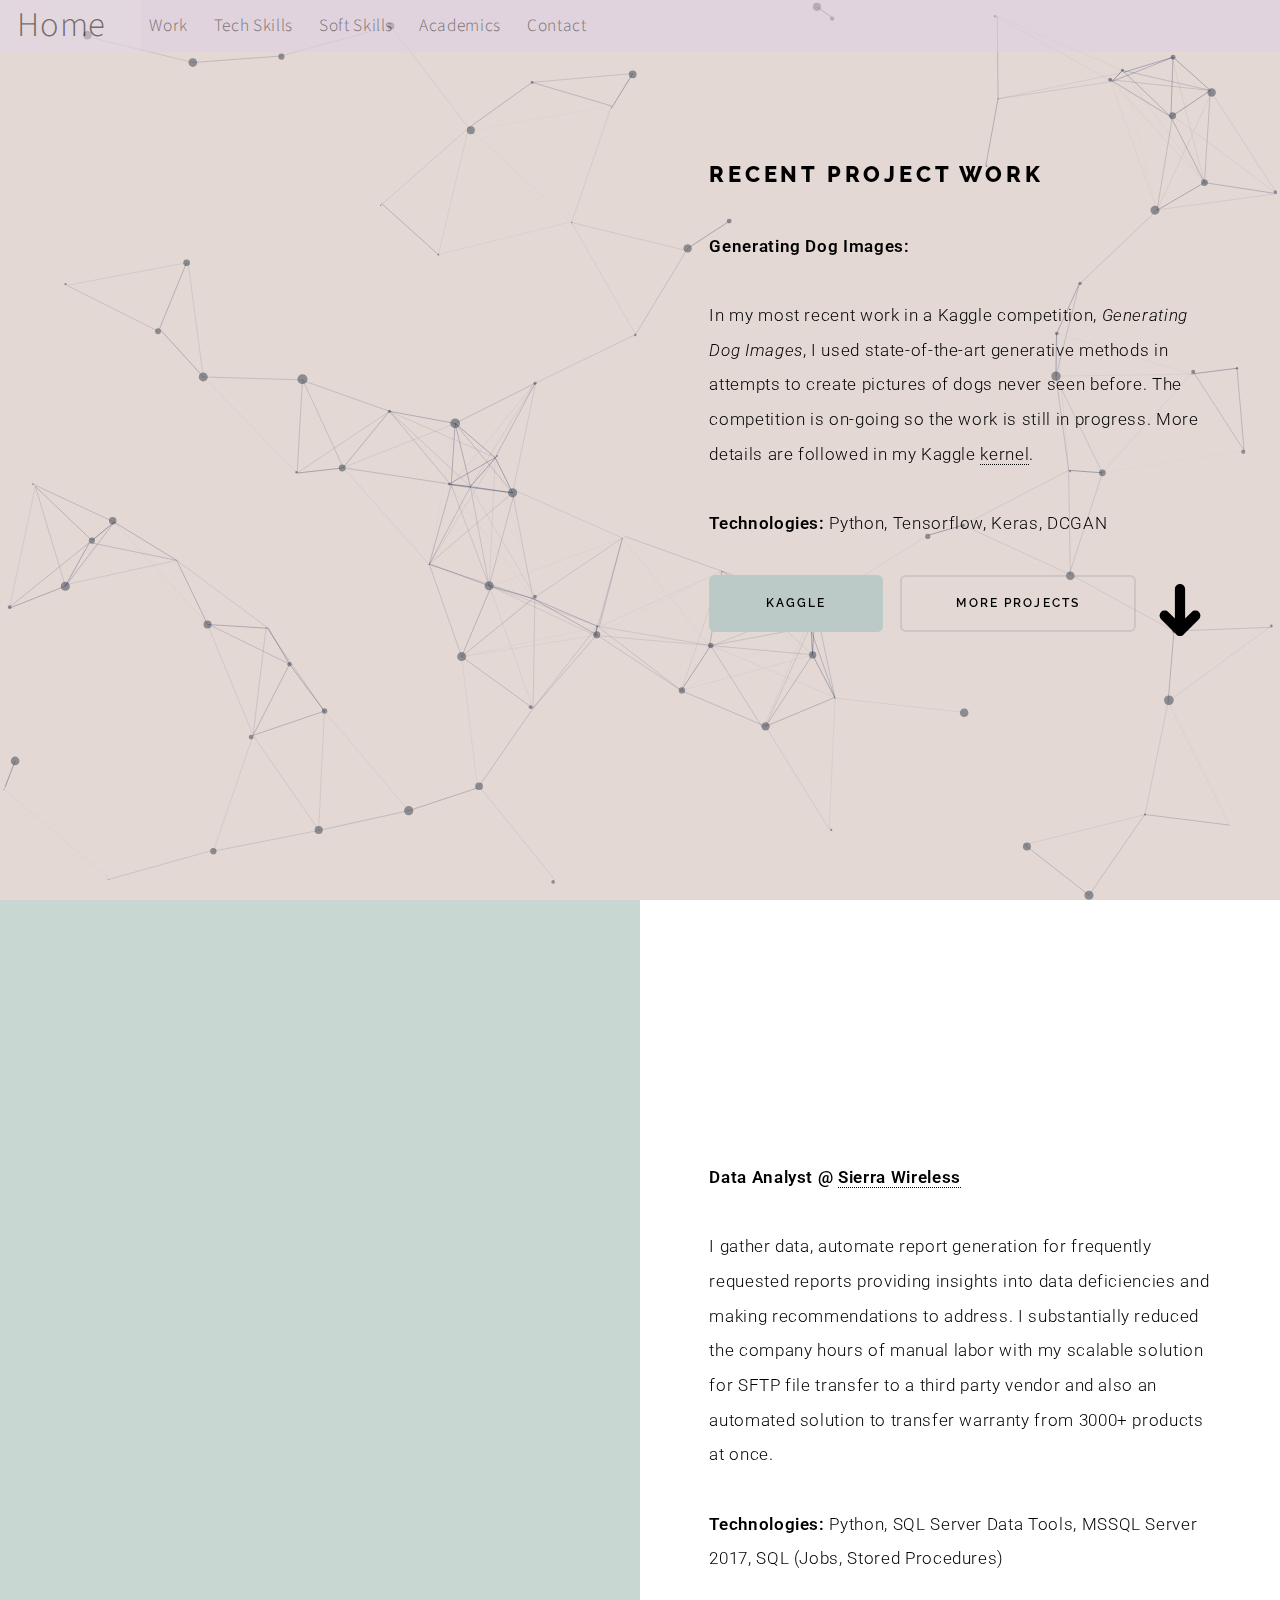
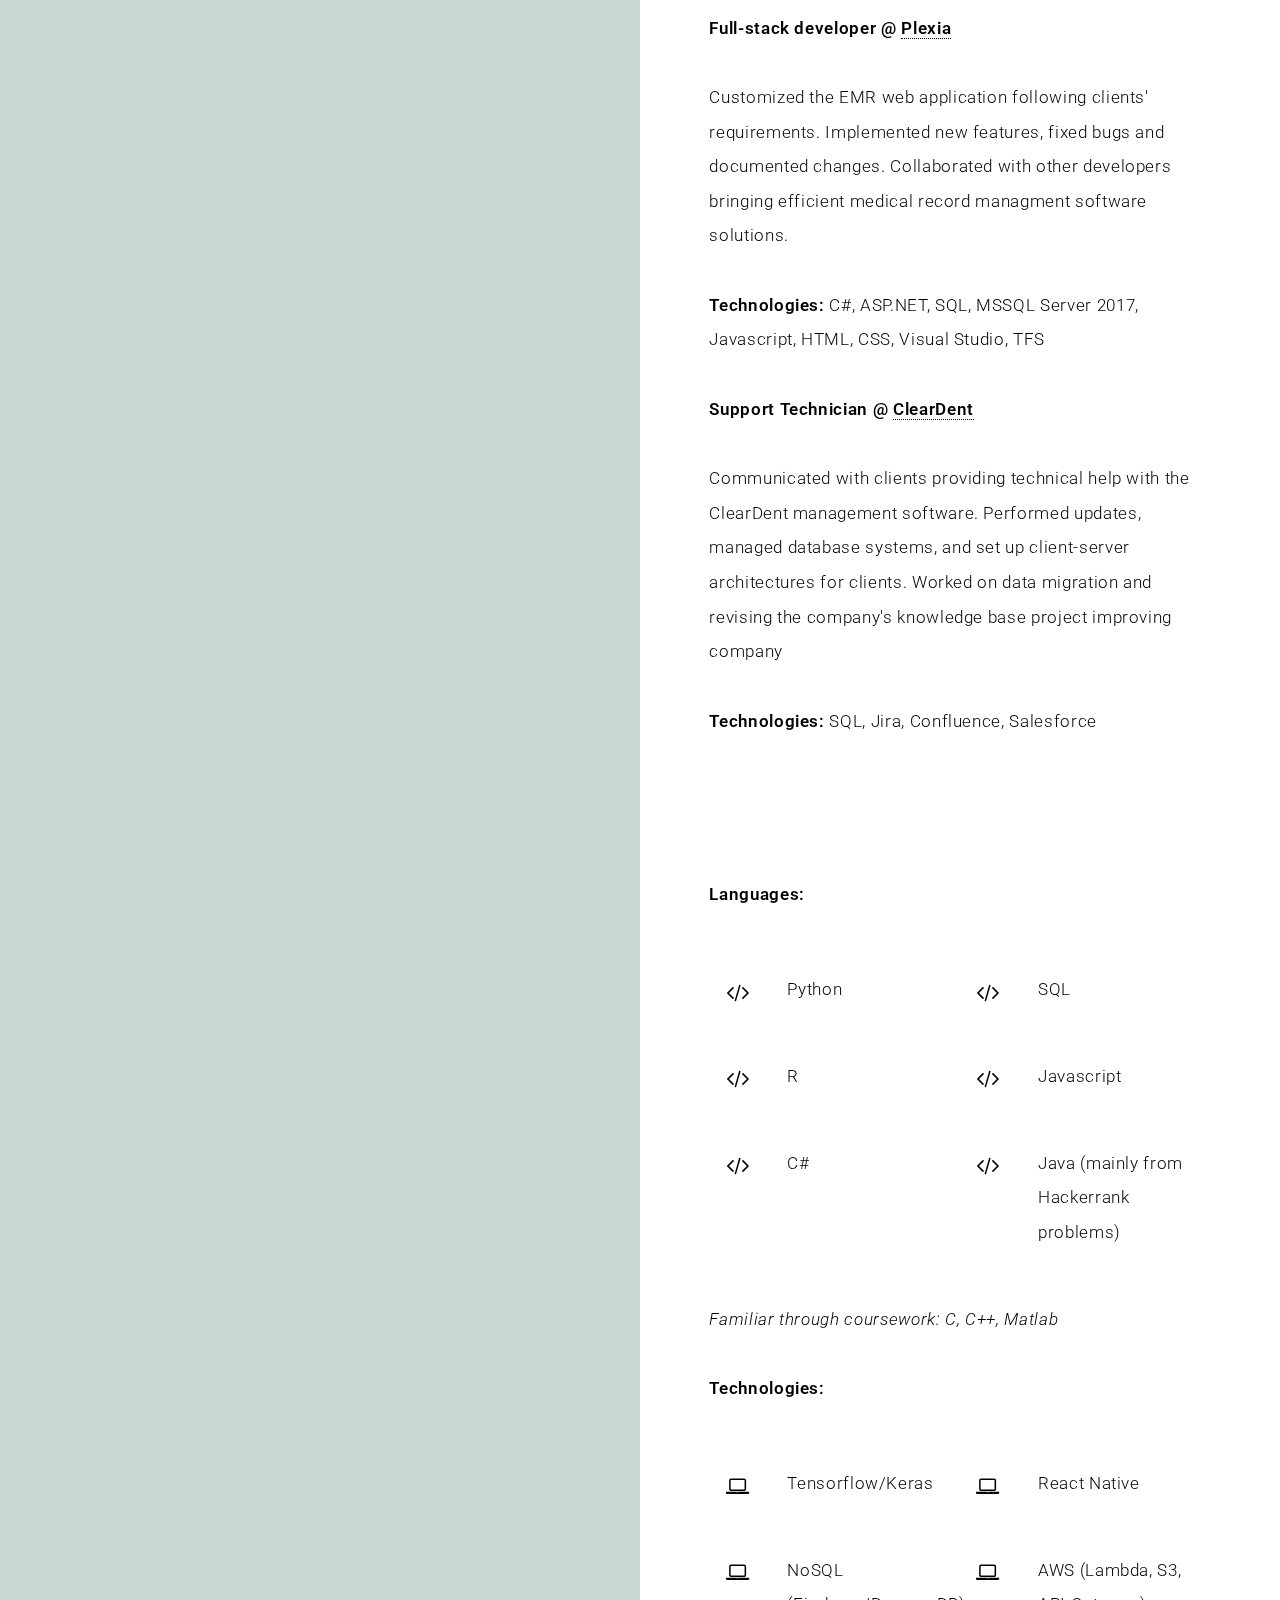
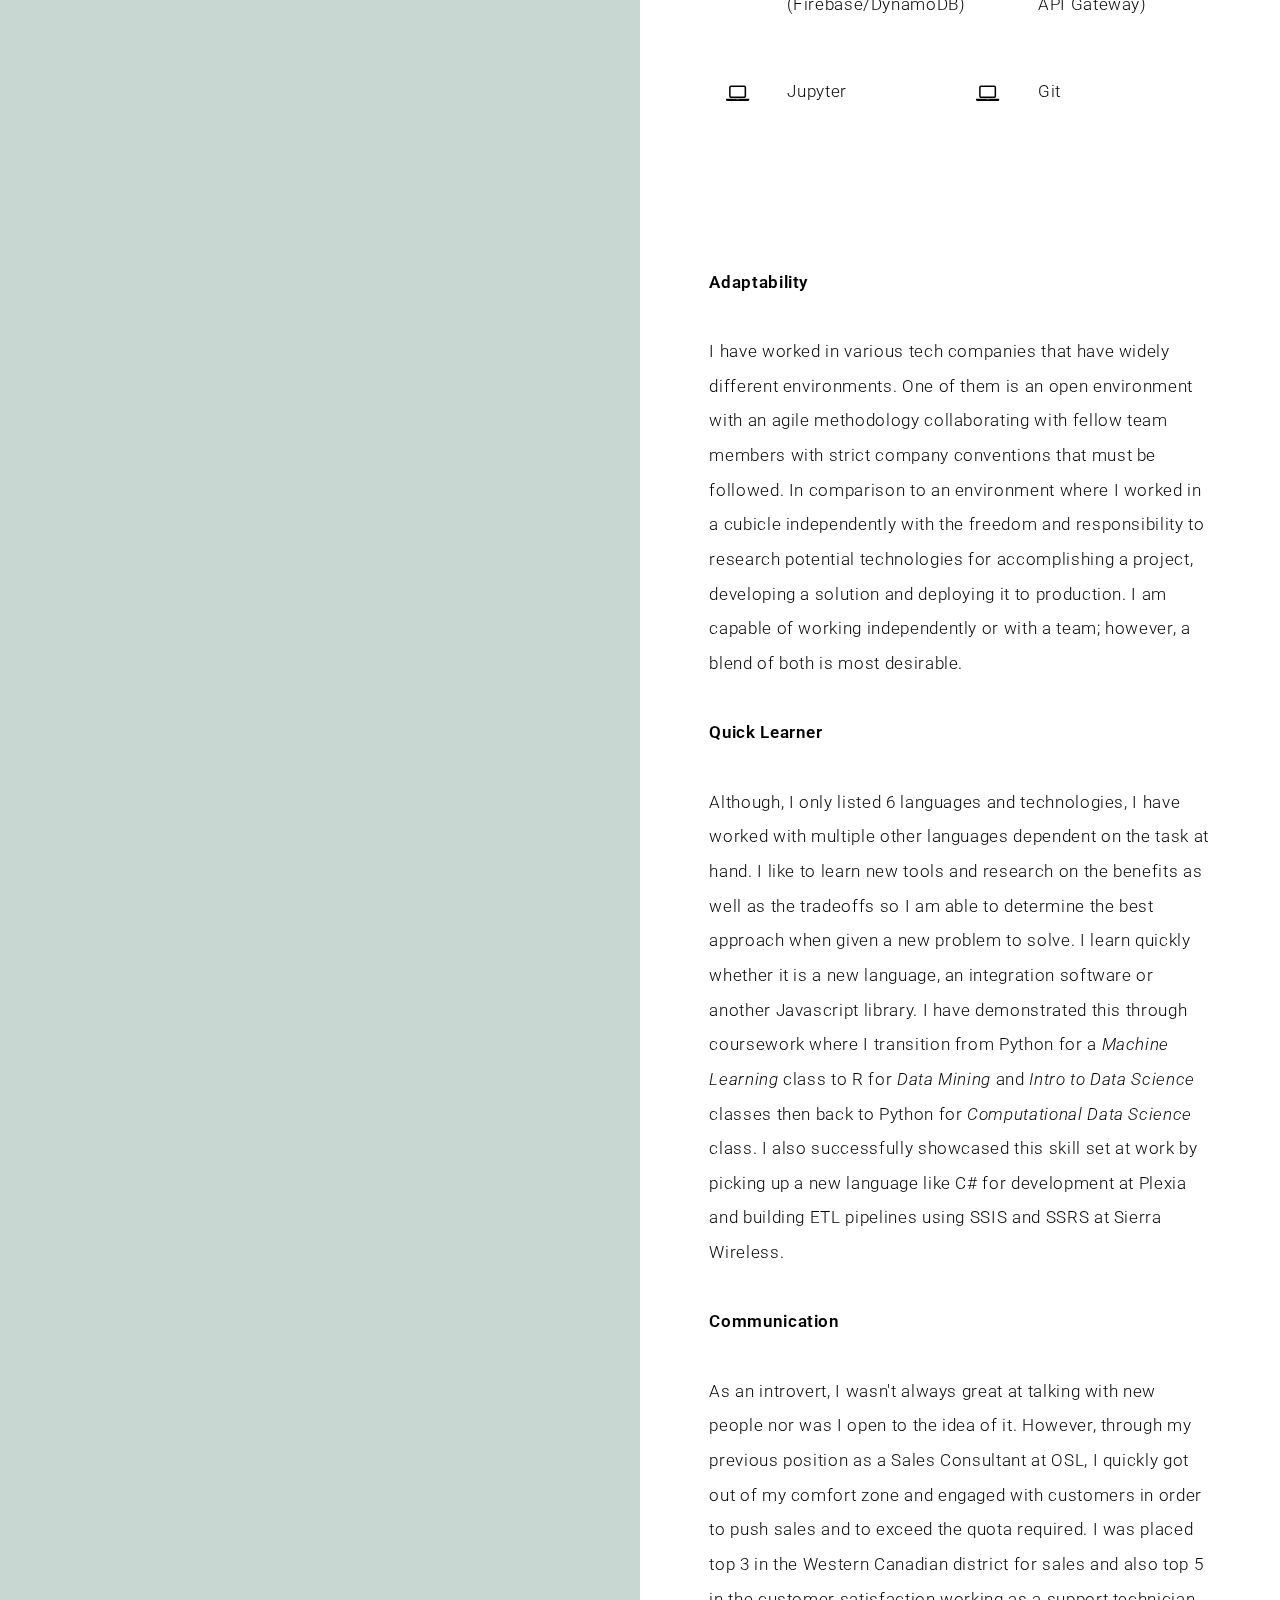
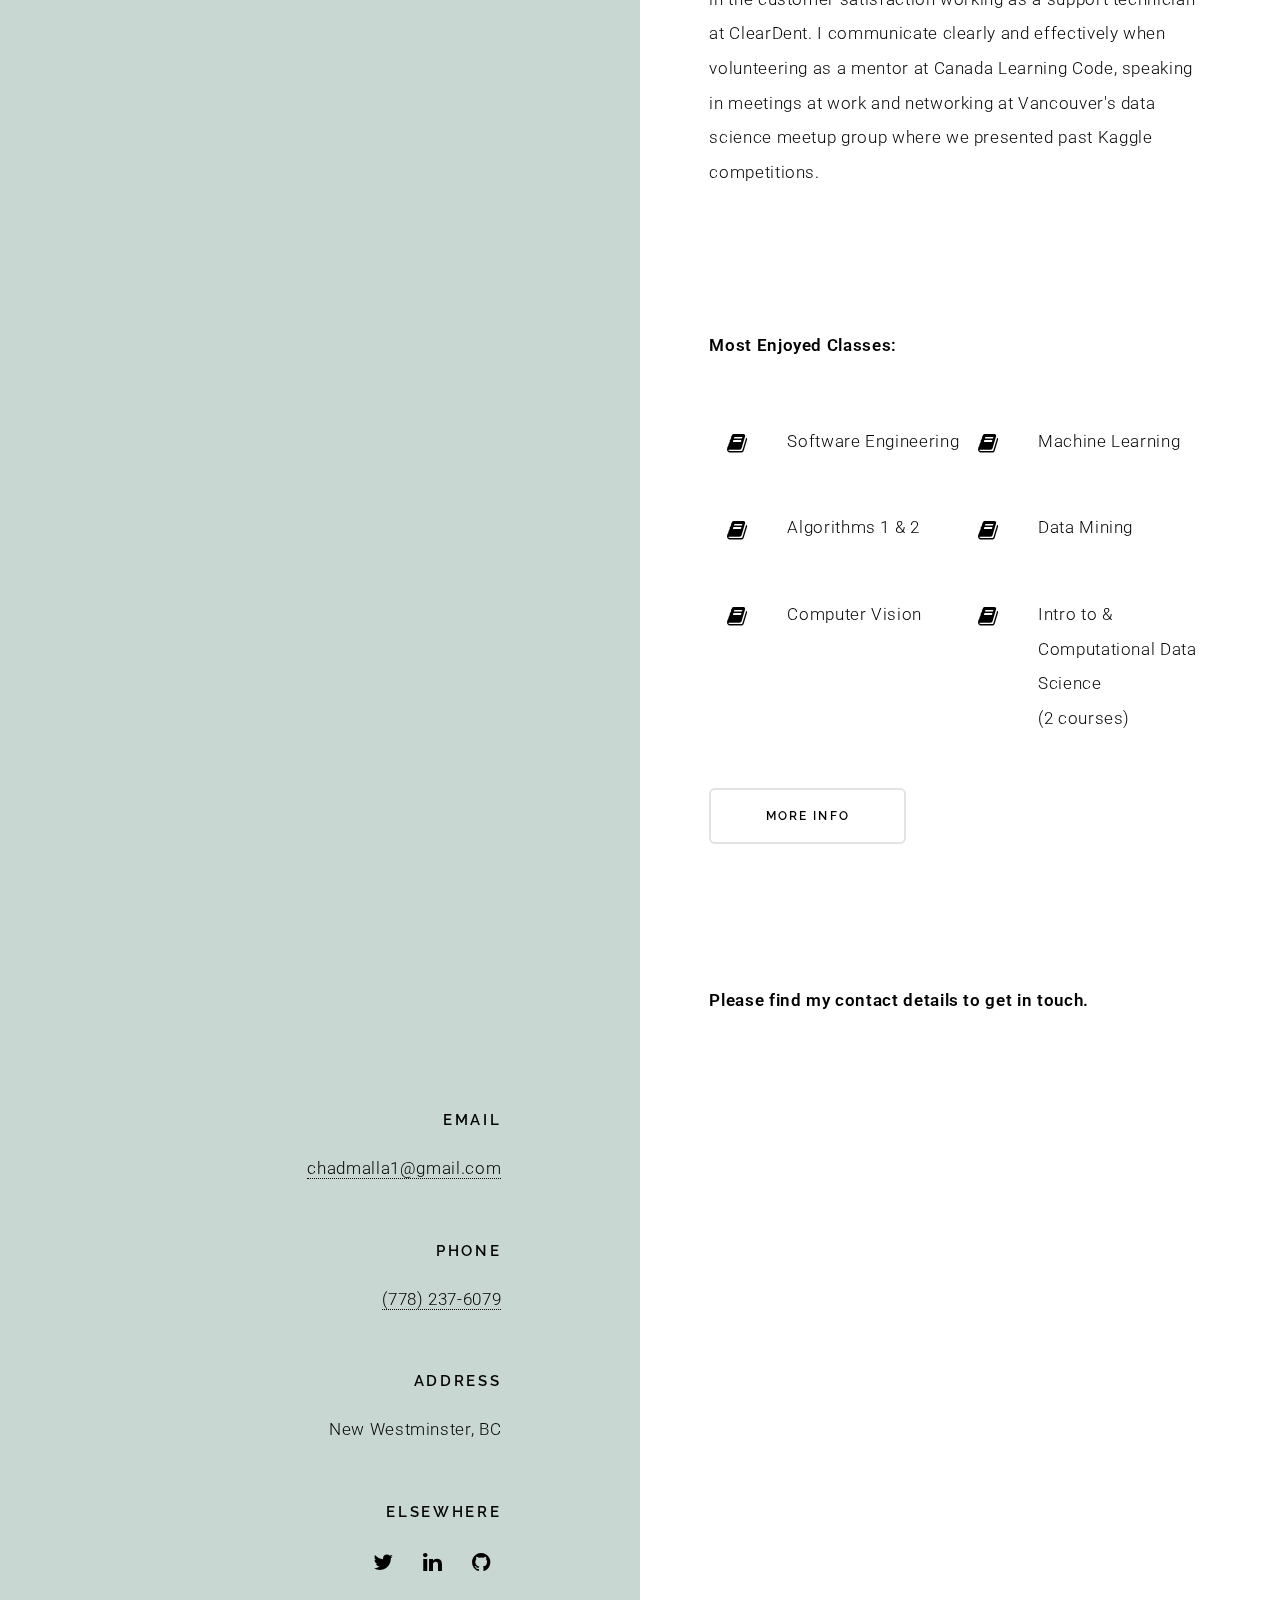
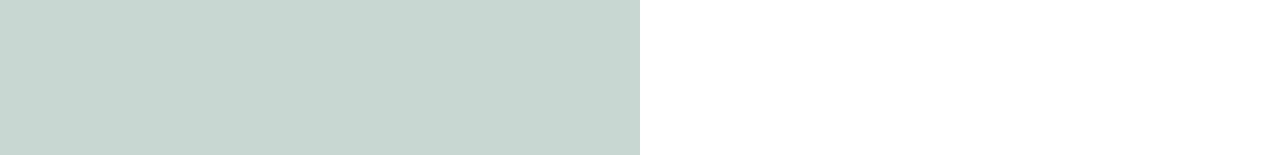
<file: index.html>
<!DOCTYPE HTML>
<html>
	<head>
		<!-- Global site tag (gtag.js) - Google Analytics -->
		<script async src="https://www.googletagmanager.com/gtag/js?id=UA-143927804-1"></script>
		<script>
		window.dataLayer = window.dataLayer || [];
		function gtag(){dataLayer.push(arguments);}
		gtag('js', new Date());

		gtag('config', 'UA-143927804-1');
		</script>

		<title>Chad Malla</title>
		<meta charset="utf-8" />
		<meta name="viewport" content="width=device-width, initial-scale=1, user-scalable=no" />
		<meta name="description" content="" />
		<meta name="keywords" content="" />
		<link rel="stylesheet" href="assets/css/main.css" />
		<link href="https://fonts.googleapis.com/css?family=Roboto&display=swap" rel="stylesheet"> 
		<script src="particles.js"></script>
		<script>particlesJS.load('particles-js','particles.json');</script>
	</head>
	<body class="is-preload">
		<div id="particles-js">
		</div>
		<!-- Wrapper -->
			<div id="wrapper">
				<nav class="navbar">
					<a href=".intro">Home</a>
					<a href="#first">Work</a>
					<a href="#second">Tech Skills</a> 
					<a href="#third">Soft Skills</a>
					<a href="#fourth">Academics</a>
					<a href="#fifth">Contact</a>
				</nav>

				<!-- Intro -->
					<section class="intro">
						<header>
							<h1>Chad Malla</h1>
							
							<p>A Computing science major with a concentration in AI. 
								<br> Software developer and machine learning enthusiast.
								<br> Find out more below. 
							</p>
							<nav>
								<ul>
									<li><a href="https://www.linkedin.com/in/chad-malla-76666a66/" class="icon fa-linkedin" target="_blank"><span class="label">LinkedIn</span></a></li>
									<li><a href="https://github.com/cmalla94" class="icon fa-github" target="_blank"><span class="label">Github</span></a></li>
									<li><a href="https://medium.com/@chadmalla1" class="icon fa-medium" target="_blank"><span class="label">Medium</span></a></li>
									
								</ul>
							</nav>
						</header>
						<div class="content">
							<header>
								<h2>Recent Project Work</h2>
							</header>
								<p><strong>Generating Dog Images: </strong></p> 
								<p>In my most recent work in a Kaggle competition, <i>Generating Dog Images</i>, 
									I used state-of-the-art generative methods in attempts to create pictures 
									of dogs never seen before. The competition is on-going so the work is 
									still in progress. More details are followed in my Kaggle   
									<a href="https://www.kaggle.com/cmalla94/dcgan-generating-dog-images-with-tensorflow" target="_blank">
										kernel</a>.
								</p>
								<p><strong>Technologies:</strong> Python, Tensorflow, Keras, DCGAN</p>
								<ul class="actions">
										<li><a href="https://www.kaggle.com/cmalla94" target="_blank" class="button primary large">Kaggle</a></li>
										<li><a href="projects.html" class="button large">More Projects</a></li>
										<li><a href="#first" class="arrow scrolly"><span class="label">Next</span></a></li>
								</ul>
							</div>
					</section>

				<!-- Section -->
					<section id="first">
						<header>
							<h2>Work Experience</h2>
							<ul class="actions">
								<li><a href="#second" class="arrow scrolly"><span class="label">Next</span></a></li>
							</ul>
						</header>
						
						<div class="content">
							<!--SierraWireless-->
							<p>
								<strong>Data Analyst @ <a href="https://www.sierrawireless.com/" target="_blank">
								Sierra Wireless</a></strong>
							</p>
							<p>I gather data, automate report generation for frequently requested reports providing 
								insights into data deficiencies and making recommendations to address. I substantially 
								reduced the company hours of manual labor with my scalable solution for SFTP file 
								transfer to a third party vendor and also an automated solution to transfer 
								warranty from 3000+ products at once.
							</p>
							<p><strong>Technologies:</strong> Python, SQL Server Data Tools, MSSQL Server 2017, SQL (Jobs, Stored Procedures)</p>

							<!--Plexia-->
							<p><strong>Full-stack developer @ <a href="https://www.plexia.ca/" target="_blank">Plexia</a></strong></p> 
							<p>Customized the EMR web application following clients' requirements. Implemented
								new features, fixed bugs and documented changes. Collaborated with other developers
								bringing efficient medical record managment software solutions.
							</p>
							<p><strong>Technologies:</strong> C#, ASP.NET, SQL, MSSQL Server 2017, Javascript, HTML, CSS, Visual Studio, TFS</p>
							
							<!--ClearDent-->
							<p><strong>Support Technician @ <a href="https://www.cleardent.com/" target="_blank">ClearDent</a></strong></p>
							<p>Communicated with clients providing technical help with the ClearDent management software. Performed updates, 
								managed database systems, and set up client-server architectures for clients. Worked on data migration and 
								revising the company's knowledge base project improving company
							</p>
							<p><strong>Technologies:</strong> SQL, Jira, Confluence, Salesforce</p>
						</div>
					</section>
		
				<!-- Section -->
					<section id="second">
						<header>
							<h2>Skills and Technology Experience</h2>
							<ul class="actions">
								<li><a href="#third" class="arrow scrolly"><span class="label">Next</span></a></li>
							</ul>
						</header>
						<div class="content">
							<p><strong>Languages:</strong></p>
							<ul class="feature-icons">
								<li class="icon fa-code">Python</li>
								<li class="icon fa-code">SQL</li>
								<li class="icon fa-code">R</li>
								<li class="icon fa-code">Javascript</li>
								<li class="icon fa-code">C#</li>
								<li class="icon fa-code">Java (mainly from Hackerrank problems)</li>
							</ul>
							<p><i>Familiar through coursework: C, C++, Matlab</i></p>
							<p><strong>Technologies: </strong></p>
							<ul class="feature-icons">
								<li class="icon fa-laptop">Tensorflow/Keras</li>
								<li class="icon fa-laptop">React Native</li>
								<li class="icon fa-laptop">NoSQL<br>(Firebase/DynamoDB)</li>
								<li class="icon fa-laptop">AWS (Lambda, S3, API Gateway)</li>
								<li class="icon fa-laptop">Jupyter</li>
								<li class="icon fa-laptop">Git</li>
							</ul>
						</div>
					</section>

				<!-- Section -->
					<section id="third">
						<header>
							<h2>Soft Skills</h2>
							<h3>Non-technical skills</h3>
							<p>In this section, please find highlights
								<br> of my personal non-technical skills that I believe 
								<br>your company will benefit from:
							</p>
							<ul class="actions">
								<li><a href="#fourth" class="arrow scrolly"><span class="label">Next</span></a></li>
							</ul>
						</header>

						<div class="content">
							<!--Three soft skills-->
							<p><strong>Adaptability</strong></p>
							<p>
									I have worked in various tech companies that have widely different environments. 
									One of them is an open environment with an agile methodology collaborating with 
									fellow team members with strict company conventions that must be followed. In 
									comparison to an environment where I worked in a cubicle independently with the 
									freedom and responsibility to research potential technologies for accomplishing a 
									project, developing a solution and deploying it to production. I am capable of 
									working independently or with a team; however, a blend of both is most desirable.  
							</p>

							<p><strong>Quick Learner</strong></p>
							<p>
									Although, I only listed 6 languages and technologies, I have worked with multiple 
									other languages dependent on the task at hand. I like to learn new tools and 
									research on the benefits as well as the tradeoffs so I am able to determine the 
									best approach when given a new problem to solve. I learn quickly whether it is a 
									new language, an integration software or another Javascript library. I have 
									demonstrated this through coursework where I transition from Python for a <i>Machine Learning</i> 
									class to R for <i>Data Mining</i> and <i>Intro to Data Science</i> classes then back to 
									Python for <i>Computational Data Science</i> class. I also successfully showcased this 
									skill set at work by picking up a new language like C# for development at 
									Plexia and building ETL pipelines using SSIS and SSRS at Sierra Wireless.
							</p>

							<p><strong>Communication</strong></p>
							<p>
									As an introvert, I wasn't always great at talking with new people nor was I 
									open to the idea of it. However, through my previous position as a Sales 
									Consultant at OSL, I quickly got out of my comfort zone and engaged with 
									customers in order to push sales and to exceed the quota required. I was 
									placed top 3 in the Western Canadian district for sales and also top 5 in 
									the customer satisfaction working as a support technician at ClearDent. I 
									communicate clearly and effectively when volunteering as a mentor at Canada 
									Learning Code, speaking in meetings at work and networking at Vancouver's 
									data science meetup group where we presented past Kaggle competitions.
							</p>
					</section>

				<!-- Section -->
					<section id="fourth">
						<header>
							<h2>Academics</h2>
							<ul class="actions">
								<li><a href="#fifth" class="arrow scrolly"><span class="label">Next</span></a></li>
							</ul>
						</header>
						<div class="content">
							<p><strong>Most Enjoyed Classes:</strong></p>
							<ul class="feature-icons">
									<li class="icon fa-book">Software Engineering</li>
									<li class="icon fa-book">Machine Learning</li>
									<li class="icon fa-book">Algorithms 1 & 2</li>
									<li class="icon fa-book">Data Mining</li>
									<li class="icon fa-book">Computer Vision</li>
									<li class="icon fa-book">Intro to & Computational Data Science <br> (2 courses)</li>
							</ul>
							<ul class="actions">
									<li><a href="courses.html" class="button large">More Info</a></li>
							</ul>
						</div>
					</section>


				<!-- Section -->
					<section id="fifth">
						<header>
							<h2>Get in touch</h2>
						</header>
						<div class="content">
							<p><strong>Please find my contact details to get in touch.</strong></p>
							
						</div>
						<footer>
							<ul class="items">
								<li>
									<h3>Email</h3>
									<a href="mailto:chadmalla1@gmail.com?Subject=Hello Chad" target="_top">chadmalla1@gmail.com</a>
								</li>
								<li>
									<h3>Phone</h3>
									<a href="tel:7782376079">(778) 237-6079</a>
								</li>
								<li>
									<h3>Address</h3>
									<span>New Westminster, BC </span>
								</li>
								<li>
									<h3>Elsewhere</h3>
									<ul class="icons">
										<li><a href="https://twitter.com/ChadMalla" class="icon fa-twitter"><span class="label">Twitter</span></a></li>
										<li><a href="https://www.linkedin.com/in/chad-malla-76666a66/" class="icon fa-linkedin"><span class="label">LinkedIn</span></a></li>
										<li><a href="https://github.com/cmalla94" class="icon fa-github"><span class="label">GitHub</span></a></li>
									</ul>
								</li>
							</ul>
						</footer>
					</section>

			</div>

		<!-- Scripts -->
			<script src="assets/js/jquery.min.js"></script>
			<script src="assets/js/jquery.scrolly.min.js"></script>
			<script src="assets/js/browser.min.js"></script>
			<script src="assets/js/breakpoints.min.js"></script>
			<script src="assets/js/util.js"></script>
			<script src="assets/js/main.js"></script>

	</body>
</html>
</file>
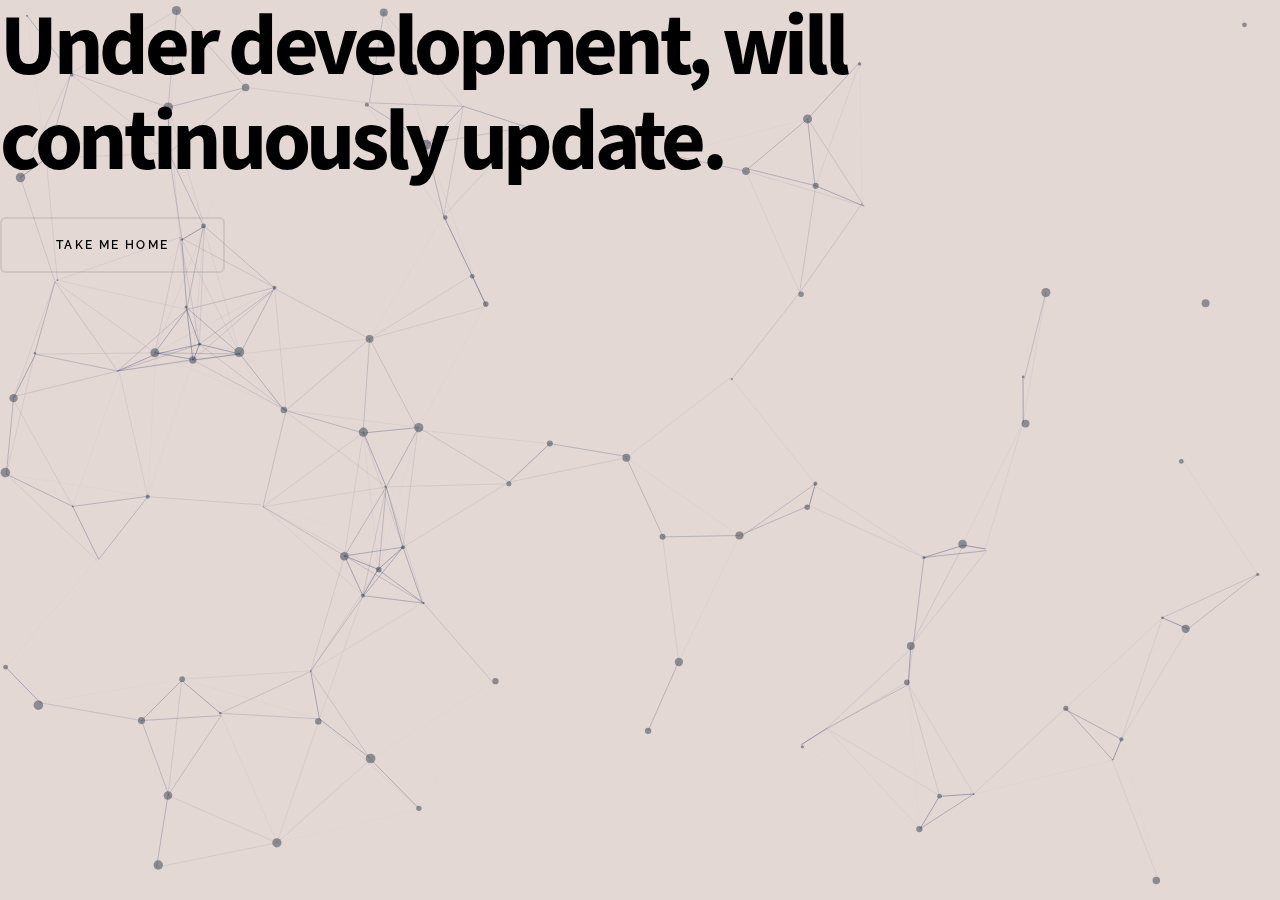
<file: courses.html>
<!DOCTYPE HTML>

<html>
	<head>
		<!-- Global site tag (gtag.js) - Google Analytics -->
		<script async src="https://www.googletagmanager.com/gtag/js?id=UA-143927804-1"></script>
		<script>
		window.dataLayer = window.dataLayer || [];
		function gtag(){dataLayer.push(arguments);}
		gtag('js', new Date());

		gtag('config', 'UA-143927804-1');
		</script>

		<title>Chad Malla</title>
		<meta charset="utf-8" />
		<meta name="viewport" content="width=device-width, initial-scale=1, user-scalable=no" />
		<meta name="description" content="" />
		<meta name="keywords" content="" />
		<link rel="stylesheet" href="assets/css/main.css" />
		<script src="particles.js"></script>
		<script>particlesJS.load('particles-js','particles.json');</script>
	</head>
	<body class="is-preload">
		<div id="particles-js">
        </div>
        <div id="wrapper">
            <h1>Under development, will continuously update.</h1>
            <ul class="actions">
                    <li><a href="index.html" class="button large">Take me Home</a></li>
            </ul>
        </div>
    </body>
</html>
</file>
<file: assets/css/main.css>
@import url(font-awesome.min.css);
@import url("https://fonts.googleapis.com/css?family=Source+Sans+Pro:300,600,700,300i,600i,700i|Raleway:600,800");

/*
	Paradigm Shift by HTML5 UP
	html5up.net | @ajlkn
	Free for personal and commercial use under the CCA 3.0 license (html5up.net/license)
*/

html, body, div, span, applet, object,
iframe, h1, h2, h3, h4, h5, h6, p, blockquote,
pre, a, abbr, acronym, address, big, cite,
code, del, dfn, em, img, ins, kbd, q, s, samp,
small, strike, strong, sub, sup, tt, var, b,
u, i, center, dl, dt, dd, ol, ul, li, fieldset,
form, label, legend, table, caption, tbody,
tfoot, thead, tr, th, td, article, aside,
canvas, details, embed, figure, figcaption,
footer, header, hgroup, menu, nav, output, ruby,
section, summary, time, mark, audio, video {
	margin: 0;
	padding: 0;
	border: 0;
	font-size: 100%;
	font: inherit;
	vertical-align: baseline;}

article, aside, details, figcaption, figure,
footer, header, hgroup, menu, nav, section {
	display: block;}

body {
	line-height: 1;
}

ol, ul {
	list-style: none;
	font-family: 'Roboto', sans-serif;
}

blockquote, q {
	quotes: none;
}

	blockquote:before, blockquote:after, q:before, q:after {
		content: '';
		content: none;
	}

table {
	border-collapse: collapse;
	border-spacing: 0;
}

body {
	-webkit-text-size-adjust: none;
}

mark {
	background-color: transparent;
	color: inherit;
}

input::-moz-focus-inner {
	border: 0;
	padding: 0;
}

input, select, textarea {
	-moz-appearance: none;
	-webkit-appearance: none;
	-ms-appearance: none;
	appearance: none;
}

/* Basic */

	@-ms-viewport {
		width: device-width;
	}

	body {
		-ms-overflow-style: scrollbar;
	}

	@media screen and (max-width: 480px) {

		html, body {
			min-width: 320px;
			scroll-behavior: smooth;
		}

	}

	html {
		box-sizing: border-box;
	}

	*, *:before, *:after {
		box-sizing: inherit;
	}

	html {
		overflow-x: hidden;
	}

	body {
		background: #CCD0D7;
		overflow-x: hidden;
	}

		body.is-preload *, body.is-preload *:before, body.is-preload *:after {
			-moz-animation: none !important;
			-webkit-animation: none !important;
			-ms-animation: none !important;
			animation: none !important;
			-moz-transition: none !important;
			-webkit-transition: none !important;
			-ms-transition: none !important;
			transition: none !important;
		}

/* Typography */

	html {
		font-size: 18pt;
		font-family: 'Roboto', sans-serif;
	}

		@media screen and (max-width: 1920px) {

			html {
				font-size: 13pt;
			}

		}

		@media screen and (max-width: 1152px) {

			html {
				font-size: 14pt;
			}

		}

		@media screen and (max-width: 736px) {

			html {
				font-size: 12pt;
			}

		}

		@media screen and (max-width: 480px) {

			html {
				font-size: 11pt;
			}

		}

	body {
		background-color: #ffffff;
		color: #000000;
	}

	body, input, select, textarea {
		color: #000000;
		font-family: "Source Sans Pro", Helvetica, sans-serif;
		font-size: 1rem;
		font-weight: 300;
		letter-spacing: 0.0375em;
		line-height: 2;
	}

	a {
		-moz-transition: border-bottom-color 0.25s ease-in-out;
		-webkit-transition: border-bottom-color 0.25s ease-in-out;
		-ms-transition: border-bottom-color 0.25s ease-in-out;
		transition: border-bottom-color 0.25s ease-in-out;
		text-decoration: none;
		color: #000000;
		border-bottom: dotted 1px;
	}

		a:hover {
			text-decoration: none;
			border-bottom-color: transparent;
		}

	strong, b {
		font-weight: 600;
		color: #000000;
	}

	em, i {
		font-style: italic;
	}

	p {
		margin: 0 0 2rem 0;
		font-family: 'Roboto', sans-serif;
	}

	h1, h2, h3, h4, h5, h6 {
		color: #000000;
		font-family: "Raleway", Helvetica, sans-serif;
		font-weight: 600;
		letter-spacing: 0.175em;
		line-height: 1.75;
		margin: 0 0 1.5rem 0;
		text-transform: uppercase;
	}

		h1 a, h2 a, h3 a, h4 a, h5 a, h6 a {
			color: inherit;
			text-decoration: none;
		}

	h1 {
		font-family: "Source Sans Pro", Helvetica, sans-serif;
		font-size: 5rem;
		font-weight: 700;
		letter-spacing: -0.05em;
		line-height: 1.1;
		margin: 0 0 1.5rem 0;
		text-transform: none;
	}

	h2 {
		font-size: 1.25rem;
		font-weight: 800;
		margin: 0 0 2rem 0;
	}

	h3 {
		font-size: 0.875rem;
	}

	h4 {
		font-size: 0.875rem;
	}

	h5 {
		font-size: 0.75rem;
	}

	h6 {
		font-size: 0.625rem;
	}

	@media screen and (max-width: 736px) {

		h1 {
			font-size: 4.5rem;
			line-height: 1.1;
		}

		h2 {
			font-size: 1.25rem;
			line-height: 1.7;
		}

		h3 {
			font-size: 0.9rem;
		}

		h4 {
			font-size: 0.75rem;
		}

		h5 {
			font-size: 0.675rem;
		}

	}

	@media screen and (max-width: 360px) {

		h1 {
			font-size: 3.75rem;
		}

		h2 {
			font-size: 1.125rem;
		}

		h3 {
			font-size: 0.8rem;
		}

		h4 {
			font-size: 0.675rem;
		}

		h5 {
			font-size: 0.675rem;
		}

	}

	sub {
		font-size: 0.8rem;
		position: relative;
		top: 0.5rem;
	}

	sup {
		font-size: 0.8rem;
		position: relative;
		top: -0.5rem;
	}

	blockquote {
		border-left: solid 0.5rem rgba(144, 144, 144, 0.25);
		font-style: italic;
		margin: 0 0 2rem 0;
		padding: 1rem 0 1rem 2rem;
	}

	code {
		background: rgba(144, 144, 144, 0.1);
		border-radius: 0.325rem;
		font-family: "Courier New", monospace;
		font-size: 0.9rem;
		margin: 0 0.25rem;
		padding: 0.25rem 0.65rem;
	}

	pre {
		-webkit-overflow-scrolling: touch;
		font-family: "Courier New", monospace;
		font-size: 0.9rem;
		margin: 0 0 2rem 0;
		width: 100%;
	}

		pre code {
			display: block;
			line-height: 1.75;
			padding: 1rem 1.5rem;
			overflow-x: auto;
		}

	hr {
		border: 0;
		border-bottom: solid 2px rgba(144, 144, 144, 0.25);
		margin: 3rem 0;
	}

		hr.major {
			margin: 5rem 0;
		}

		@media screen and (max-width: 736px) {

			hr.major {
				margin: 3rem 0;
			}

		}

/* Row */

	.row {
		display: flex;
		flex-wrap: wrap;
		box-sizing: border-box;
		align-items: stretch;
	}

		.row > * {
			box-sizing: border-box;
		}

		.row.gtr-uniform > * > :last-child {
			margin-bottom: 0;
		}

		.row.aln-left {
			justify-content: flex-start;
		}

		.row.aln-center {
			justify-content: center;
		}

		.row.aln-right {
			justify-content: flex-end;
		}

		.row.aln-top {
			align-items: flex-start;
		}

		.row.aln-middle {
			align-items: center;
		}

		.row.aln-bottom {
			align-items: flex-end;
		}

		.row > .imp {
			order: -1;
		}

		.row > .col-1 {
			width: 8.3333333333%;
		}

		.row > .off-1 {
			margin-left: 8.3333333333%;
		}

		.row > .col-2 {
			width: 16.6666666667%;
		}

		.row > .off-2 {
			margin-left: 16.6666666667%;
		}

		.row > .col-3 {
			width: 25%;
		}

		.row > .off-3 {
			margin-left: 25%;
		}

		.row > .col-4 {
			width: 33.3333333333%;
		}

		.row > .off-4 {
			margin-left: 33.3333333333%;
		}

		.row > .col-5 {
			width: 41.6666666667%;
		}

		.row > .off-5 {
			margin-left: 41.6666666667%;
		}

		.row > .col-6 {
			width: 50%;
		}

		.row > .off-6 {
			margin-left: 50%;
		}

		.row > .col-7 {
			width: 58.3333333333%;
		}

		.row > .off-7 {
			margin-left: 58.3333333333%;
		}

		.row > .col-8 {
			width: 66.6666666667%;
		}

		.row > .off-8 {
			margin-left: 66.6666666667%;
		}

		.row > .col-9 {
			width: 75%;
		}

		.row > .off-9 {
			margin-left: 75%;
		}

		.row > .col-10 {
			width: 83.3333333333%;
		}

		.row > .off-10 {
			margin-left: 83.3333333333%;
		}

		.row > .col-11 {
			width: 91.6666666667%;
		}

		.row > .off-11 {
			margin-left: 91.6666666667%;
		}

		.row > .col-12 {
			width: 100%;
		}

		.row > .off-12 {
			margin-left: 100%;
		}

		.row.gtr-0 {
			margin-top: 0;
			margin-left: 0rem;
		}

			.row.gtr-0 > * {
				padding: 0 0 0 0rem;
			}

			.row.gtr-0.gtr-uniform {
				margin-top: 0rem;
			}

				.row.gtr-0.gtr-uniform > * {
					padding-top: 0rem;
				}

		.row.gtr-25 {
			margin-top: 0;
			margin-left: -0.5rem;
		}

			.row.gtr-25 > * {
				padding: 0 0 0 0.5rem;
			}

			.row.gtr-25.gtr-uniform {
				margin-top: -0.5rem;
			}

				.row.gtr-25.gtr-uniform > * {
					padding-top: 0.5rem;
				}

		.row.gtr-50 {
			margin-top: 0;
			margin-left: -1rem;
		}

			.row.gtr-50 > * {
				padding: 0 0 0 1rem;
			}

			.row.gtr-50.gtr-uniform {
				margin-top: -1rem;
			}

				.row.gtr-50.gtr-uniform > * {
					padding-top: 1rem;
				}

		.row {
			margin-top: 0;
			margin-left: -2rem;
		}

			.row > * {
				padding: 0 0 0 2rem;
			}

			.row.gtr-uniform {
				margin-top: -2rem;
			}

				.row.gtr-uniform > * {
					padding-top: 2rem;
				}

		.row.gtr-150 {
			margin-top: 0;
			margin-left: -3rem;
		}

			.row.gtr-150 > * {
				padding: 0 0 0 3rem;
			}

			.row.gtr-150.gtr-uniform {
				margin-top: -3rem;
			}

				.row.gtr-150.gtr-uniform > * {
					padding-top: 3rem;
				}

		.row.gtr-200 {
			margin-top: 0;
			margin-left: -4rem;
		}

			.row.gtr-200 > * {
				padding: 0 0 0 4rem;
			}

			.row.gtr-200.gtr-uniform {
				margin-top: -4rem;
			}

				.row.gtr-200.gtr-uniform > * {
					padding-top: 4rem;
				}

		@media screen and (max-width: 1920px) {

			.row {
				display: flex;
				flex-wrap: wrap;
				box-sizing: border-box;
				align-items: stretch;
			}

				.row > * {
					box-sizing: border-box;
				}

				.row.gtr-uniform > * > :last-child {
					margin-bottom: 0;
				}

				.row.aln-left {
					justify-content: flex-start;
				}

				.row.aln-center {
					justify-content: center;
				}

				.row.aln-right {
					justify-content: flex-end;
				}

				.row.aln-top {
					align-items: flex-start;
				}

				.row.aln-middle {
					align-items: center;
				}

				.row.aln-bottom {
					align-items: flex-end;
				}

				.row > .imp-xlarge {
					order: -1;
				}

				.row > .col-1-xlarge {
					width: 8.3333333333%;
				}

				.row > .off-1-xlarge {
					margin-left: 8.3333333333%;
				}

				.row > .col-2-xlarge {
					width: 16.6666666667%;
				}

				.row > .off-2-xlarge {
					margin-left: 16.6666666667%;
				}

				.row > .col-3-xlarge {
					width: 25%;
				}

				.row > .off-3-xlarge {
					margin-left: 25%;
				}

				.row > .col-4-xlarge {
					width: 33.3333333333%;
				}

				.row > .off-4-xlarge {
					margin-left: 33.3333333333%;
				}

				.row > .col-5-xlarge {
					width: 41.6666666667%;
				}

				.row > .off-5-xlarge {
					margin-left: 41.6666666667%;
				}

				.row > .col-6-xlarge {
					width: 50%;
				}

				.row > .off-6-xlarge {
					margin-left: 50%;
				}

				.row > .col-7-xlarge {
					width: 58.3333333333%;
				}

				.row > .off-7-xlarge {
					margin-left: 58.3333333333%;
				}

				.row > .col-8-xlarge {
					width: 66.6666666667%;
				}

				.row > .off-8-xlarge {
					margin-left: 66.6666666667%;
				}

				.row > .col-9-xlarge {
					width: 75%;
				}

				.row > .off-9-xlarge {
					margin-left: 75%;
				}

				.row > .col-10-xlarge {
					width: 83.3333333333%;
				}

				.row > .off-10-xlarge {
					margin-left: 83.3333333333%;
				}

				.row > .col-11-xlarge {
					width: 91.6666666667%;
				}

				.row > .off-11-xlarge {
					margin-left: 91.6666666667%;
				}

				.row > .col-12-xlarge {
					width: 100%;
				}

				.row > .off-12-xlarge {
					margin-left: 100%;
				}

				.row.gtr-0 {
					margin-top: 0;
					margin-left: 0rem;
				}

					.row.gtr-0 > * {
						padding: 0 0 0 0rem;
					}

					.row.gtr-0.gtr-uniform {
						margin-top: 0rem;
					}

						.row.gtr-0.gtr-uniform > * {
							padding-top: 0rem;
						}

				.row.gtr-25 {
					margin-top: 0;
					margin-left: -0.5rem;
				}

					.row.gtr-25 > * {
						padding: 0 0 0 0.5rem;
					}

					.row.gtr-25.gtr-uniform {
						margin-top: -0.5rem;
					}

						.row.gtr-25.gtr-uniform > * {
							padding-top: 0.5rem;
						}

				.row.gtr-50 {
					margin-top: 0;
					margin-left: -1rem;
				}

					.row.gtr-50 > * {
						padding: 0 0 0 1rem;
					}

					.row.gtr-50.gtr-uniform {
						margin-top: -1rem;
					}

						.row.gtr-50.gtr-uniform > * {
							padding-top: 1rem;
						}

				.row {
					margin-top: 0;
					margin-left: -2rem;
				}

					.row > * {
						padding: 0 0 0 2rem;
					}

					.row.gtr-uniform {
						margin-top: -2rem;
					}

						.row.gtr-uniform > * {
							padding-top: 2rem;
						}

				.row.gtr-150 {
					margin-top: 0;
					margin-left: -3rem;
				}

					.row.gtr-150 > * {
						padding: 0 0 0 3rem;
					}

					.row.gtr-150.gtr-uniform {
						margin-top: -3rem;
					}

						.row.gtr-150.gtr-uniform > * {
							padding-top: 3rem;
						}

				.row.gtr-200 {
					margin-top: 0;
					margin-left: -4rem;
				}

					.row.gtr-200 > * {
						padding: 0 0 0 4rem;
					}

					.row.gtr-200.gtr-uniform {
						margin-top: -4rem;
					}

						.row.gtr-200.gtr-uniform > * {
							padding-top: 4rem;
						}

		}

		@media screen and (max-width: 1280px) {

			.row {
				display: flex;
				flex-wrap: wrap;
				box-sizing: border-box;
				align-items: stretch;
			}

				.row > * {
					box-sizing: border-box;
				}

				.row.gtr-uniform > * > :last-child {
					margin-bottom: 0;
				}

				.row.aln-left {
					justify-content: flex-start;
				}

				.row.aln-center {
					justify-content: center;
				}

				.row.aln-right {
					justify-content: flex-end;
				}

				.row.aln-top {
					align-items: flex-start;
				}

				.row.aln-middle {
					align-items: center;
				}

				.row.aln-bottom {
					align-items: flex-end;
				}

				.row > .imp-large {
					order: -1;
				}

				.row > .col-1-large {
					width: 8.3333333333%;
				}

				.row > .off-1-large {
					margin-left: 8.3333333333%;
				}

				.row > .col-2-large {
					width: 16.6666666667%;
				}

				.row > .off-2-large {
					margin-left: 16.6666666667%;
				}

				.row > .col-3-large {
					width: 25%;
				}

				.row > .off-3-large {
					margin-left: 25%;
				}

				.row > .col-4-large {
					width: 33.3333333333%;
				}

				.row > .off-4-large {
					margin-left: 33.3333333333%;
				}

				.row > .col-5-large {
					width: 41.6666666667%;
				}

				.row > .off-5-large {
					margin-left: 41.6666666667%;
				}

				.row > .col-6-large {
					width: 50%;
				}

				.row > .off-6-large {
					margin-left: 50%;
				}

				.row > .col-7-large {
					width: 58.3333333333%;
				}

				.row > .off-7-large {
					margin-left: 58.3333333333%;
				}

				.row > .col-8-large {
					width: 66.6666666667%;
				}

				.row > .off-8-large {
					margin-left: 66.6666666667%;
				}

				.row > .col-9-large {
					width: 75%;
				}

				.row > .off-9-large {
					margin-left: 75%;
				}

				.row > .col-10-large {
					width: 83.3333333333%;
				}

				.row > .off-10-large {
					margin-left: 83.3333333333%;
				}

				.row > .col-11-large {
					width: 91.6666666667%;
				}

				.row > .off-11-large {
					margin-left: 91.6666666667%;
				}

				.row > .col-12-large {
					width: 100%;
				}

				.row > .off-12-large {
					margin-left: 100%;
				}

				.row.gtr-0 {
					margin-top: 0;
					margin-left: 0rem;
				}

					.row.gtr-0 > * {
						padding: 0 0 0 0rem;
					}

					.row.gtr-0.gtr-uniform {
						margin-top: 0rem;
					}

						.row.gtr-0.gtr-uniform > * {
							padding-top: 0rem;
						}

				.row.gtr-25 {
					margin-top: 0;
					margin-left: -0.375rem;
				}

					.row.gtr-25 > * {
						padding: 0 0 0 0.375rem;
					}

					.row.gtr-25.gtr-uniform {
						margin-top: -0.375rem;
					}

						.row.gtr-25.gtr-uniform > * {
							padding-top: 0.375rem;
						}

				.row.gtr-50 {
					margin-top: 0;
					margin-left: -0.75rem;
				}

					.row.gtr-50 > * {
						padding: 0 0 0 0.75rem;
					}

					.row.gtr-50.gtr-uniform {
						margin-top: -0.75rem;
					}

						.row.gtr-50.gtr-uniform > * {
							padding-top: 0.75rem;
						}

				.row {
					margin-top: 0;
					margin-left: -1.5rem;
				}

					.row > * {
						padding: 0 0 0 1.5rem;
					}

					.row.gtr-uniform {
						margin-top: -1.5rem;
					}

						.row.gtr-uniform > * {
							padding-top: 1.5rem;
						}

				.row.gtr-150 {
					margin-top: 0;
					margin-left: -2.25rem;
				}

					.row.gtr-150 > * {
						padding: 0 0 0 2.25rem;
					}

					.row.gtr-150.gtr-uniform {
						margin-top: -2.25rem;
					}

						.row.gtr-150.gtr-uniform > * {
							padding-top: 2.25rem;
						}

				.row.gtr-200 {
					margin-top: 0;
					margin-left: -3rem;
				}

					.row.gtr-200 > * {
						padding: 0 0 0 3rem;
					}

					.row.gtr-200.gtr-uniform {
						margin-top: -3rem;
					}

						.row.gtr-200.gtr-uniform > * {
							padding-top: 3rem;
						}

		}

		@media screen and (max-width: 1152px) {

			.row {
				display: flex;
				flex-wrap: wrap;
				box-sizing: border-box;
				align-items: stretch;
			}

				.row > * {
					box-sizing: border-box;
				}

				.row.gtr-uniform > * > :last-child {
					margin-bottom: 0;
				}

				.row.aln-left {
					justify-content: flex-start;
				}

				.row.aln-center {
					justify-content: center;
				}

				.row.aln-right {
					justify-content: flex-end;
				}

				.row.aln-top {
					align-items: flex-start;
				}

				.row.aln-middle {
					align-items: center;
				}

				.row.aln-bottom {
					align-items: flex-end;
				}

				.row > .imp-medium {
					order: -1;
				}

				.row > .col-1-medium {
					width: 8.3333333333%;
				}

				.row > .off-1-medium {
					margin-left: 8.3333333333%;
				}

				.row > .col-2-medium {
					width: 16.6666666667%;
				}

				.row > .off-2-medium {
					margin-left: 16.6666666667%;
				}

				.row > .col-3-medium {
					width: 25%;
				}

				.row > .off-3-medium {
					margin-left: 25%;
				}

				.row > .col-4-medium {
					width: 33.3333333333%;
				}

				.row > .off-4-medium {
					margin-left: 33.3333333333%;
				}

				.row > .col-5-medium {
					width: 41.6666666667%;
				}

				.row > .off-5-medium {
					margin-left: 41.6666666667%;
				}

				.row > .col-6-medium {
					width: 50%;
				}

				.row > .off-6-medium {
					margin-left: 50%;
				}

				.row > .col-7-medium {
					width: 58.3333333333%;
				}

				.row > .off-7-medium {
					margin-left: 58.3333333333%;
				}

				.row > .col-8-medium {
					width: 66.6666666667%;
				}

				.row > .off-8-medium {
					margin-left: 66.6666666667%;
				}

				.row > .col-9-medium {
					width: 75%;
				}

				.row > .off-9-medium {
					margin-left: 75%;
				}

				.row > .col-10-medium {
					width: 83.3333333333%;
				}

				.row > .off-10-medium {
					margin-left: 83.3333333333%;
				}

				.row > .col-11-medium {
					width: 91.6666666667%;
				}

				.row > .off-11-medium {
					margin-left: 91.6666666667%;
				}

				.row > .col-12-medium {
					width: 100%;
				}

				.row > .off-12-medium {
					margin-left: 100%;
				}

				.row.gtr-0 {
					margin-top: 0;
					margin-left: 0rem;
				}

					.row.gtr-0 > * {
						padding: 0 0 0 0rem;
					}

					.row.gtr-0.gtr-uniform {
						margin-top: 0rem;
					}

						.row.gtr-0.gtr-uniform > * {
							padding-top: 0rem;
						}

				.row.gtr-25 {
					margin-top: 0;
					margin-left: -0.375rem;
				}

					.row.gtr-25 > * {
						padding: 0 0 0 0.375rem;
					}

					.row.gtr-25.gtr-uniform {
						margin-top: -0.375rem;
					}

						.row.gtr-25.gtr-uniform > * {
							padding-top: 0.375rem;
						}

				.row.gtr-50 {
					margin-top: 0;
					margin-left: -0.75rem;
				}

					.row.gtr-50 > * {
						padding: 0 0 0 0.75rem;
					}

					.row.gtr-50.gtr-uniform {
						margin-top: -0.75rem;
					}

						.row.gtr-50.gtr-uniform > * {
							padding-top: 0.75rem;
						}

				.row {
					margin-top: 0;
					margin-left: -1.5rem;
				}

					.row > * {
						padding: 0 0 0 1.5rem;
					}

					.row.gtr-uniform {
						margin-top: -1.5rem;
					}

						.row.gtr-uniform > * {
							padding-top: 1.5rem;
						}

				.row.gtr-150 {
					margin-top: 0;
					margin-left: -2.25rem;
				}

					.row.gtr-150 > * {
						padding: 0 0 0 2.25rem;
					}

					.row.gtr-150.gtr-uniform {
						margin-top: -2.25rem;
					}

						.row.gtr-150.gtr-uniform > * {
							padding-top: 2.25rem;
						}

				.row.gtr-200 {
					margin-top: 0;
					margin-left: -3rem;
				}

					.row.gtr-200 > * {
						padding: 0 0 0 3rem;
					}

					.row.gtr-200.gtr-uniform {
						margin-top: -3rem;
					}

						.row.gtr-200.gtr-uniform > * {
							padding-top: 3rem;
						}

		}

		@media screen and (max-width: 736px) {

			.row {
				display: flex;
				flex-wrap: wrap;
				box-sizing: border-box;
				align-items: stretch;
			}

				.row > * {
					box-sizing: border-box;
				}

				.row.gtr-uniform > * > :last-child {
					margin-bottom: 0;
				}

				.row.aln-left {
					justify-content: flex-start;
				}

				.row.aln-center {
					justify-content: center;
				}

				.row.aln-right {
					justify-content: flex-end;
				}

				.row.aln-top {
					align-items: flex-start;
				}

				.row.aln-middle {
					align-items: center;
				}

				.row.aln-bottom {
					align-items: flex-end;
				}

				.row > .imp-small {
					order: -1;
				}

				.row > .col-1-small {
					width: 8.3333333333%;
				}

				.row > .off-1-small {
					margin-left: 8.3333333333%;
				}

				.row > .col-2-small {
					width: 16.6666666667%;
				}

				.row > .off-2-small {
					margin-left: 16.6666666667%;
				}

				.row > .col-3-small {
					width: 25%;
				}

				.row > .off-3-small {
					margin-left: 25%;
				}

				.row > .col-4-small {
					width: 33.3333333333%;
				}

				.row > .off-4-small {
					margin-left: 33.3333333333%;
				}

				.row > .col-5-small {
					width: 41.6666666667%;
				}

				.row > .off-5-small {
					margin-left: 41.6666666667%;
				}

				.row > .col-6-small {
					width: 50%;
				}

				.row > .off-6-small {
					margin-left: 50%;
				}

				.row > .col-7-small {
					width: 58.3333333333%;
				}

				.row > .off-7-small {
					margin-left: 58.3333333333%;
				}

				.row > .col-8-small {
					width: 66.6666666667%;
				}

				.row > .off-8-small {
					margin-left: 66.6666666667%;
				}

				.row > .col-9-small {
					width: 75%;
				}

				.row > .off-9-small {
					margin-left: 75%;
				}

				.row > .col-10-small {
					width: 83.3333333333%;
				}

				.row > .off-10-small {
					margin-left: 83.3333333333%;
				}

				.row > .col-11-small {
					width: 91.6666666667%;
				}

				.row > .off-11-small {
					margin-left: 91.6666666667%;
				}

				.row > .col-12-small {
					width: 100%;
				}

				.row > .off-12-small {
					margin-left: 100%;
				}

				.row.gtr-0 {
					margin-top: 0;
					margin-left: 0rem;
				}

					.row.gtr-0 > * {
						padding: 0 0 0 0rem;
					}

					.row.gtr-0.gtr-uniform {
						margin-top: 0rem;
					}

						.row.gtr-0.gtr-uniform > * {
							padding-top: 0rem;
						}

				.row.gtr-25 {
					margin-top: 0;
					margin-left: -0.3125rem;
				}

					.row.gtr-25 > * {
						padding: 0 0 0 0.3125rem;
					}

					.row.gtr-25.gtr-uniform {
						margin-top: -0.3125rem;
					}

						.row.gtr-25.gtr-uniform > * {
							padding-top: 0.3125rem;
						}

				.row.gtr-50 {
					margin-top: 0;
					margin-left: -0.625rem;
				}

					.row.gtr-50 > * {
						padding: 0 0 0 0.625rem;
					}

					.row.gtr-50.gtr-uniform {
						margin-top: -0.625rem;
					}

						.row.gtr-50.gtr-uniform > * {
							padding-top: 0.625rem;
						}

				.row {
					margin-top: 0;
					margin-left: -1.25rem;
				}

					.row > * {
						padding: 0 0 0 1.25rem;
					}

					.row.gtr-uniform {
						margin-top: -1.25rem;
					}

						.row.gtr-uniform > * {
							padding-top: 1.25rem;
						}

				.row.gtr-150 {
					margin-top: 0;
					margin-left: -1.875rem;
				}

					.row.gtr-150 > * {
						padding: 0 0 0 1.875rem;
					}

					.row.gtr-150.gtr-uniform {
						margin-top: -1.875rem;
					}

						.row.gtr-150.gtr-uniform > * {
							padding-top: 1.875rem;
						}

				.row.gtr-200 {
					margin-top: 0;
					margin-left: -2.5rem;
				}

					.row.gtr-200 > * {
						padding: 0 0 0 2.5rem;
					}

					.row.gtr-200.gtr-uniform {
						margin-top: -2.5rem;
					}

						.row.gtr-200.gtr-uniform > * {
							padding-top: 2.5rem;
						}

		}

		@media screen and (max-width: 480px) {

			.row {
				display: flex;
				flex-wrap: wrap;
				box-sizing: border-box;
				align-items: stretch;
			}

				.row > * {
					box-sizing: border-box;
				}

				.row.gtr-uniform > * > :last-child {
					margin-bottom: 0;
				}

				.row.aln-left {
					justify-content: flex-start;
				}

				.row.aln-center {
					justify-content: center;
				}

				.row.aln-right {
					justify-content: flex-end;
				}

				.row.aln-top {
					align-items: flex-start;
				}

				.row.aln-middle {
					align-items: center;
				}

				.row.aln-bottom {
					align-items: flex-end;
				}

				.row > .imp-xsmall {
					order: -1;
				}

				.row > .col-1-xsmall {
					width: 8.3333333333%;
				}

				.row > .off-1-xsmall {
					margin-left: 8.3333333333%;
				}

				.row > .col-2-xsmall {
					width: 16.6666666667%;
				}

				.row > .off-2-xsmall {
					margin-left: 16.6666666667%;
				}

				.row > .col-3-xsmall {
					width: 25%;
				}

				.row > .off-3-xsmall {
					margin-left: 25%;
				}

				.row > .col-4-xsmall {
					width: 33.3333333333%;
				}

				.row > .off-4-xsmall {
					margin-left: 33.3333333333%;
				}

				.row > .col-5-xsmall {
					width: 41.6666666667%;
				}

				.row > .off-5-xsmall {
					margin-left: 41.6666666667%;
				}

				.row > .col-6-xsmall {
					width: 50%;
				}

				.row > .off-6-xsmall {
					margin-left: 50%;
				}

				.row > .col-7-xsmall {
					width: 58.3333333333%;
				}

				.row > .off-7-xsmall {
					margin-left: 58.3333333333%;
				}

				.row > .col-8-xsmall {
					width: 66.6666666667%;
				}

				.row > .off-8-xsmall {
					margin-left: 66.6666666667%;
				}

				.row > .col-9-xsmall {
					width: 75%;
				}

				.row > .off-9-xsmall {
					margin-left: 75%;
				}

				.row > .col-10-xsmall {
					width: 83.3333333333%;
				}

				.row > .off-10-xsmall {
					margin-left: 83.3333333333%;
				}

				.row > .col-11-xsmall {
					width: 91.6666666667%;
				}

				.row > .off-11-xsmall {
					margin-left: 91.6666666667%;
				}

				.row > .col-12-xsmall {
					width: 100%;
				}

				.row > .off-12-xsmall {
					margin-left: 100%;
				}

				.row.gtr-0 {
					margin-top: 0;
					margin-left: 0rem;
				}

					.row.gtr-0 > * {
						padding: 0 0 0 0rem;
					}

					.row.gtr-0.gtr-uniform {
						margin-top: 0rem;
					}

						.row.gtr-0.gtr-uniform > * {
							padding-top: 0rem;
						}

				.row.gtr-25 {
					margin-top: 0;
					margin-left: -0.3125rem;
				}

					.row.gtr-25 > * {
						padding: 0 0 0 0.3125rem;
					}

					.row.gtr-25.gtr-uniform {
						margin-top: -0.3125rem;
					}

						.row.gtr-25.gtr-uniform > * {
							padding-top: 0.3125rem;
						}

				.row.gtr-50 {
					margin-top: 0;
					margin-left: -0.625rem;
				}

					.row.gtr-50 > * {
						padding: 0 0 0 0.625rem;
					}

					.row.gtr-50.gtr-uniform {
						margin-top: -0.625rem;
					}

						.row.gtr-50.gtr-uniform > * {
							padding-top: 0.625rem;
						}

				.row {
					margin-top: 0;
					margin-left: -1.25rem;
				}

					.row > * {
						padding: 0 0 0 1.25rem;
					}

					.row.gtr-uniform {
						margin-top: -1.25rem;
					}

						.row.gtr-uniform > * {
							padding-top: 1.25rem;
						}

				.row.gtr-150 {
					margin-top: 0;
					margin-left: -1.875rem;
				}

					.row.gtr-150 > * {
						padding: 0 0 0 1.875rem;
					}

					.row.gtr-150.gtr-uniform {
						margin-top: -1.875rem;
					}

						.row.gtr-150.gtr-uniform > * {
							padding-top: 1.875rem;
						}

				.row.gtr-200 {
					margin-top: 0;
					margin-left: -2.5rem;
				}

					.row.gtr-200 > * {
						padding: 0 0 0 2.5rem;
					}

					.row.gtr-200.gtr-uniform {
						margin-top: -2.5rem;
					}

						.row.gtr-200.gtr-uniform > * {
							padding-top: 2.5rem;
						}

		}

/* Box */

	.box {
		border: solid 2px rgba(144, 144, 144, 0.25);
		border-radius: 0.325rem;
		margin-bottom: 2rem;
		padding: 1.5rem;
	}

		.box > :last-child {
			margin-bottom: 0;
		}

		.box.alt {
			border: 0;
			border-radius: 0;
			padding: 0;
		}

/* Button */

	input[type="submit"],
	input[type="reset"],
	input[type="button"],
	button,
	.button {
		-moz-appearance: none;
		-webkit-appearance: none;
		-ms-appearance: none;
		appearance: none;
		-moz-transition: background-color 0.25s ease-in-out, box-shadow 0.25s ease-in-out, color 0.25s ease-in-out;
		-webkit-transition: background-color 0.25s ease-in-out, box-shadow 0.25s ease-in-out, color 0.25s ease-in-out;
		-ms-transition: background-color 0.25s ease-in-out, box-shadow 0.25s ease-in-out, color 0.25s ease-in-out;
		transition: background-color 0.25s ease-in-out, box-shadow 0.25s ease-in-out, color 0.25s ease-in-out;
		background-color: transparent;
		border-radius: 0.325rem;
		border: 0;
		box-shadow: inset 0 0 0 2px rgba(144, 144, 144, 0.25);
		color: #000000 !important;
		cursor: pointer;
		display: inline-block;
		font-family: "Raleway", Helvetica, sans-serif;
		font-size: 0.6rem;
		font-weight: 600;
		height: 3rem;
		letter-spacing: 0.175em;
		line-height: 3rem;
		padding: 0 2rem;
		text-align: center;
		text-decoration: none;
		text-transform: uppercase;
		white-space: nowrap;
	}

		input[type="submit"]:hover,
		input[type="reset"]:hover,
		input[type="button"]:hover,
		button:hover,
		.button:hover {
			box-shadow: inset 0 0 0 2px #2ee4bb;
			color: #2ee4bb !important;
		}

		input[type="submit"]:active,
		input[type="reset"]:active,
		input[type="button"]:active,
		button:active,
		.button:active {
			background-color: rgba(73, 252, 212, 0.25);
			box-shadow: inset 0 0 0 2px #2ee4bb;
			color: #2ee4bb !important;
		}

		input[type="submit"].small,
		input[type="reset"].small,
		input[type="button"].small,
		button.small,
		.button.small {
			font-size: 0.5rem;
			height: 2.25rem;
			line-height: 2.25rem;
			padding: 0 1.25rem;
		}

		input[type="submit"].large,
		input[type="reset"].large,
		input[type="button"].large,
		button.large,
		.button.large {
			font-size: 0.7rem;
			height: 3.2625rem;
			line-height: 3.2625rem;
			padding: 0 3.25rem;
		}

		input[type="submit"].wide,
		input[type="reset"].wide,
		input[type="button"].wide,
		button.wide,
		.button.wide {
			min-width: 13rem;
		}

		input[type="submit"].icon:before,
		input[type="reset"].icon:before,
		input[type="button"].icon:before,
		button.icon:before,
		.button.icon:before {
			margin-right: 0.5rem;
		}

		input[type="submit"].fit,
		input[type="reset"].fit,
		input[type="button"].fit,
		button.fit,
		.button.fit {
			width: 100%;
		}

		input[type="submit"].disabled, input[type="submit"]:disabled,
		input[type="reset"].disabled,
		input[type="reset"]:disabled,
		input[type="button"].disabled,
		input[type="button"]:disabled,
		button.disabled,
		button:disabled,
		.button.disabled,
		.button:disabled {
			pointer-events: none;
			opacity: 0.25;
		}

		input[type="submit"].primary,
		input[type="reset"].primary,
		input[type="button"].primary,
		button.primary,
		.button.primary {
			background-color: #bbcac7;
			box-shadow: none;
			color: #000000 !important;
		}

			input[type="submit"].primary:hover,
			input[type="reset"].primary:hover,
			input[type="button"].primary:hover,
			button.primary:hover,
			.button.primary:hover {
				background-color: #93ffe7;
			}

			input[type="submit"].primary:active,
			input[type="reset"].primary:active,
			input[type="button"].primary:active,
			button.primary:active,
			.button.primary:active {
				background-color: #44f2cb;
			}

		@media screen and (max-width: 736px) {

			input[type="submit"],
			input[type="reset"],
			input[type="button"],
			button,
			.button {
				font-size: 0.7rem;
				height: 3.3rem;
				line-height: 3.3rem;
			}

				input[type="submit"].large,
				input[type="reset"].large,
				input[type="button"].large,
				button.large,
				.button.large {
					font-size: 0.8rem;
					height: 3.75rem;
					line-height: 3.75rem;
				}

				input[type="submit"].small,
				input[type="reset"].small,
				input[type="button"].small,
				button.small,
				.button.small {
					font-size: 0.6rem;
					height: 3rem;
					line-height: 3rem;
				}

		}


	select {
		background-image: url("data:image/svg+xml;charset=utf8,%3Csvg xmlns='https://www.w3.org/2000/svg' width='40' height='40' preserveAspectRatio='none' viewBox='0 0 40 40'%3E%3Cpath d='M9.4,12.3l10.4,10.4l10.4-10.4c0.2-0.2,0.5-0.4,0.9-0.4c0.3,0,0.6,0.1,0.9,0.4l3.3,3.3c0.2,0.2,0.4,0.5,0.4,0.9 c0,0.4-0.1,0.6-0.4,0.9L20.7,31.9c-0.2,0.2-0.5,0.4-0.9,0.4c-0.3,0-0.6-0.1-0.9-0.4L4.3,17.3c-0.2-0.2-0.4-0.5-0.4-0.9 c0-0.4,0.1-0.6,0.4-0.9l3.3-3.3c0.2-0.2,0.5-0.4,0.9-0.4S9.1,12.1,9.4,12.3z' fill='rgba(144, 144, 144, 0.25)' /%3E%3C/svg%3E");
		background-position: calc(100% - 1rem) center;
		background-repeat: no-repeat;
		background-size: 1.25rem;
		height: 3rem;
		padding-right: 3rem;
		text-overflow: ellipsis;
	}

		select option {
			background-color: #ffffff;
			color: #000000;
		}

		select:focus::-ms-value {
			background-color: transparent;
		}

		select::-ms-expand {
			display: none;
		}

	::-webkit-input-placeholder {
		opacity: 1.0;
		color: rgba(0, 0, 0, 0.25) !important;
	}

	:-moz-placeholder {
		opacity: 1.0;
		color: rgba(0, 0, 0, 0.25) !important;
	}

	::-moz-placeholder {
		opacity: 1.0;
		color: rgba(0, 0, 0, 0.25) !important;
	}

	:-ms-input-placeholder {
		opacity: 1.0;
		color: rgba(0, 0, 0, 0.25) !important;
	}

	@media screen and (max-width: 736px) {

		label {
			font-size: 0.675rem;
		}

		input[type="checkbox"] + label,
		input[type="radio"] + label {
			font-size: 1rem;
		}

	}

	@media screen and (max-width: 360px) {

		label {
			font-size: 0.675rem;
		}

		input[type="checkbox"] + label,
		input[type="radio"] + label {
			font-size: 1rem;
		}

	}

/* Icon */

	.icon {
		text-decoration: none;
		border-bottom: none;
		position: relative;
	}

		.icon:before {
			-moz-osx-font-smoothing: grayscale;
			-webkit-font-smoothing: antialiased;
			font-family: FontAwesome;
			font-style: normal;
			font-weight: normal;
			text-transform: none !important;
		}

		.icon > .label {
			display: none;
		}

/* Image */

	.image {
		border: 0;
		display: inline-block;
		position: relative;
	}

		.image img {
			display: block;
		}

		.image[data-position] img {
			-moz-object-fit: cover;
			-webkit-object-fit: cover;
			-ms-object-fit: cover;
			object-fit: cover;
			display: block;
			position: absolute;
			top: 0;
			left: 0;
			width: 100%;
			height: 100%;
		}

		.image[data-position="top left"] img {
			-moz-object-position: top left;
			-webkit-object-position: top left;
			-ms-object-position: top left;
			object-position: top left;
		}

		.image[data-position="top"] img {
			-moz-object-position: top;
			-webkit-object-position: top;
			-ms-object-position: top;
			object-position: top;
		}

		.image[data-position="top right"] img {
			-moz-object-position: top right;
			-webkit-object-position: top right;
			-ms-object-position: top right;
			object-position: top right;
		}

		.image[data-position="right"] img {
			-moz-object-position: right;
			-webkit-object-position: right;
			-ms-object-position: right;
			object-position: right;
		}

		.image[data-position="bottom right"] img {
			-moz-object-position: bottom right;
			-webkit-object-position: bottom right;
			-ms-object-position: bottom right;
			object-position: bottom right;
		}

		.image[data-position="bottom"] img {
			-moz-object-position: bottom;
			-webkit-object-position: bottom;
			-ms-object-position: bottom;
			object-position: bottom;
		}

		.image[data-position="bottom left"] img {
			-moz-object-position: bottom left;
			-webkit-object-position: bottom left;
			-ms-object-position: bottom left;
			object-position: bottom left;
		}

		.image[data-position="left"] img {
			-moz-object-position: left;
			-webkit-object-position: left;
			-ms-object-position: left;
			object-position: left;
		}

		.image[data-position="center"] img {
			-moz-object-position: center;
			-webkit-object-position: center;
			-ms-object-position: center;
			object-position: center;
		}

		.image[data-position="25% 25%"] img {
			-moz-object-position: 25% 25%;
			-webkit-object-position: 25% 25%;
			-ms-object-position: 25% 25%;
			object-position: 25% 25%;
		}

		.image[data-position="75% 25%"] img {
			-moz-object-position: 75% 25%;
			-webkit-object-position: 75% 25%;
			-ms-object-position: 75% 25%;
			object-position: 75% 25%;
		}

		.image[data-position="75% 75%"] img {
			-moz-object-position: 75% 75%;
			-webkit-object-position: 75% 75%;
			-ms-object-position: 75% 75%;
			object-position: 75% 75%;
		}

		.image[data-position="25% 75%"] img {
			-moz-object-position: 25% 75%;
			-webkit-object-position: 25% 75%;
			-ms-object-position: 25% 75%;
			object-position: 25% 75%;
		}

		.image.left, .image.right {
			max-width: 40%;
		}

			.image.left img, .image.right img {
				width: 100%;
			}

		.image.left {
			float: left;
			margin: 0 2rem 2rem 0;
			top: 0.25rem;
		}

		.image.right {
			float: right;
			margin: 0 0 2rem 2rem;
			top: 0.25rem;
		}

		.image.fit {
			display: block;
			margin: 0 0 2rem 0;
			width: 100%;
		}

			.image.fit img {
				width: 100%;
			}

		.image.main {
			display: block;
			margin: 3rem 0;
			width: 100%;
		}

			.image.main img {
				width: 100%;
			}

			.image.main:first-child {
				margin-top: 0;
			}

		.image.fill {
			height: 100%;
			left: 0;
			position: absolute;
			top: 0;
			width: 100%;
		}

			.image.fill img {
				height: 100%;
				left: 0;
				position: absolute;
				top: 0;
				width: 100%;
			}

/* List */

	ol {
		list-style: decimal;
		margin: 0 0 2rem 0;
		padding-left: 1.25rem;
	}

		ol li {
			padding-left: 0.25rem;
		}

	ul {
		list-style: disc;
		margin: 0 0 2rem 0;
		padding-left: 1rem;
	}

		ul li {
			padding-left: 0.325rem;
		}

		ul.alt {
			list-style: none;
			padding-left: 0;
		}

			ul.alt > li {
				border-top: solid 1px rgba(144, 144, 144, 0.25);
				padding: 0.75rem 0;
			}

				ul.alt > li:first-child {
					border-top: 0;
					padding-top: 0;
				}

				ul.alt > li:last-child {
					padding-bottom: 0;
				}

		ul.items {
			list-style: none;
			padding-left: 0;
		}

			ul.items > li {
				padding-left: 0;
				margin: 0 0 3rem 0;
			}

				ul.items > li > h3 {
					margin: 0 0 1rem 0;
				}

				ul.items > li > :last-child {
					margin-bottom: 0;
				}

				ul.items > li:last-child {
					margin-bottom: 0;
				}

		@media screen and (max-width: 736px) {

			ul.items > li {
				margin: 0 0 2rem 0;
			}

		}

	dl {
		margin: 0 0 2rem 0;
	}

		dl dt {
			display: block;
			font-weight: 600;
			margin: 0 0 1rem 0;
		}

		dl dd {
			margin-left: 1.5rem;
		}

/* Actions */

	ul.actions {
		display: -moz-flex;
		display: -webkit-flex;
		display: -ms-flex;
		display: flex;
		cursor: default;
		list-style: none;
		margin-left: -1rem;
		padding-left: 0;
	}

		ul.actions li {
			padding: 0 0 0 1rem;
			vertical-align: middle;
		}

		ul.actions.special {
			-moz-justify-content: center;
			-webkit-justify-content: center;
			-ms-justify-content: center;
			justify-content: center;
			width: 100%;
			margin-left: 0;
		}

			ul.actions.special li:first-child {
				padding-left: 0;
			}

		ul.actions.stacked {
			-moz-flex-direction: column;
			-webkit-flex-direction: column;
			-ms-flex-direction: column;
			flex-direction: column;
			margin-left: 0;
		}

			ul.actions.stacked li {
				padding: 1.3rem 0 0 0;
			}

				ul.actions.stacked li:first-child {
					padding-top: 0;
				}

		ul.actions.fit {
			width: calc(100% + 1rem);
		}

			ul.actions.fit li {
				-moz-flex-grow: 1;
				-webkit-flex-grow: 1;
				-ms-flex-grow: 1;
				flex-grow: 1;
				-moz-flex-shrink: 1;
				-webkit-flex-shrink: 1;
				-ms-flex-shrink: 1;
				flex-shrink: 1;
				width: 100%;
			}

				ul.actions.fit li > * {
					width: 100%;
				}

			ul.actions.fit.stacked {
				width: 100%;
			}

		@media screen and (max-width: 480px) {

			ul.actions:not(.fixed) {
				-moz-flex-direction: column;
				-webkit-flex-direction: column;
				-ms-flex-direction: column;
				flex-direction: column;
				margin-left: 0;
				width: 100% !important;
			}

				ul.actions:not(.fixed) li {
					-moz-flex-grow: 1;
					-webkit-flex-grow: 1;
					-ms-flex-grow: 1;
					flex-grow: 1;
					-moz-flex-shrink: 1;
					-webkit-flex-shrink: 1;
					-ms-flex-shrink: 1;
					flex-shrink: 1;
					padding: 1rem 0 0 0;
					text-align: center;
					width: 100%;
				}

					ul.actions:not(.fixed) li > * {
						width: 100%;
					}

					ul.actions:not(.fixed) li:first-child {
						padding-top: 0;
					}

					ul.actions:not(.fixed) li input[type="submit"],
					ul.actions:not(.fixed) li input[type="reset"],
					ul.actions:not(.fixed) li input[type="button"],
					ul.actions:not(.fixed) li button,
					ul.actions:not(.fixed) li .button {
						width: 100%;
					}

						ul.actions:not(.fixed) li input[type="submit"].icon:before,
						ul.actions:not(.fixed) li input[type="reset"].icon:before,
						ul.actions:not(.fixed) li input[type="button"].icon:before,
						ul.actions:not(.fixed) li button.icon:before,
						ul.actions:not(.fixed) li .button.icon:before {
							margin-left: -0.5rem;
						}

		}

/* Icons */

	ul.icons {
		cursor: default;
		list-style: none;
		padding-left: 0;
	}

		ul.icons li {
			display: inline-block;
		}

			ul.icons li:last-child {
				padding-right: 0;
			}

			ul.icons li .icon {
				-moz-transition: background-color 0.25s ease-in-out;
				-webkit-transition: background-color 0.25s ease-in-out;
				-ms-transition: background-color 0.25s ease-in-out;
				transition: background-color 0.25s ease-in-out;
				width: 2.25rem;
				height: 2.25rem;
				text-align: center;
				line-height: 2.25rem;
				border-radius: 2.25rem;
				display: inline-block;
			}

				ul.icons li .icon:before {
					font-size: 1.25rem;
				}

				ul.icons li .icon:hover {
					background-color: rgba(144, 144, 144, 0.1);
				}

/* Table */

	.table-wrapper {
		-webkit-overflow-scrolling: touch;
		overflow-x: auto;
	}

	table {
		margin: 0 0 2rem 0;
		width: 100%;
	}

		table tbody tr {
			border: solid 1px rgba(144, 144, 144, 0.25);
			border-left: 0;
			border-right: 0;
		}

			table tbody tr:nth-child(2n + 1) {
				background-color: rgba(144, 144, 144, 0.1);
			}

		table td {
			padding: 0.75rem 0.75rem;
		}

		table th {
			color: #000000;
			font-size: 0.9rem;
			font-weight: 600;
			padding: 0 0.75rem 0.75rem 0.75rem;
			text-align: left;
		}

		table thead {
			border-bottom: solid 2px rgba(144, 144, 144, 0.25);
		}

		table tfoot {
			border-top: solid 2px rgba(144, 144, 144, 0.25);
		}

		table.alt {
			border-collapse: separate;
		}

			table.alt tbody tr td {
				border: solid 1px rgba(144, 144, 144, 0.25);
				border-left-width: 0;
				border-top-width: 0;
			}

				table.alt tbody tr td:first-child {
					border-left-width: 1px;
				}

			table.alt tbody tr:first-child td {
				border-top-width: 1px;
			}

			table.alt thead {
				border-bottom: 0;
			}

			table.alt tfoot {
				border-top: 0;
			}

/* Arrow */

	a.arrow {
		border-bottom: 0;
		display: inline-block;
		height: 4rem;
		position: relative;
		width: 6rem;
	}

		a.arrow .label {
			display: none;
		}

		a.arrow:before {
			background-image: url("data:image/svg+xml;charset=utf8,%3Csvg xmlns='http://www.w3.org/2000/svg' x='0px' y='0px' viewBox='0 0 512 512'%3E%3Cpath d='M442.53,346.28L293.65,495.16c-0.33,0.33-0.7,0.62-1.05,0.94c-9.16,9.77-22.15,15.9-36.6,15.9 c-14.44,0-27.43-6.13-36.59-15.88c-0.35-0.33-0.72-0.62-1.06-0.96L69.47,346.28c-19.62-19.62-19.62-51.44,0-71.05 c19.62-19.62,51.43-19.62,71.06,0l65.23,65.23V50.24C205.76,22.5,228.25,0,256,0s50.24,22.5,50.24,50.24v290.21l65.23-65.23 c19.62-19.62,51.43-19.62,71.05,0C462.15,294.84,462.15,326.66,442.53,346.28z' fill='%23000000' /%3E%3C/svg%3E");
			background-position: center;
			background-repeat: no-repeat;
			background-size: contain;
			content: '';
			display: inline-block;
			height: 100%;
			position: relative;
			width: 3rem;
		}

/* Gallery */

	@-moz-keyframes gallery-modal-spinner {
		0% {
			-moz-transform: rotate(0deg);
			-webkit-transform: rotate(0deg);
			-ms-transform: rotate(0deg);
			transform: rotate(0deg);
		}

		100% {
			-moz-transform: rotate(360deg);
			-webkit-transform: rotate(360deg);
			-ms-transform: rotate(360deg);
			transform: rotate(360deg);
		}
	}

	@-webkit-keyframes gallery-modal-spinner {
		0% {
			-moz-transform: rotate(0deg);
			-webkit-transform: rotate(0deg);
			-ms-transform: rotate(0deg);
			transform: rotate(0deg);
		}

		100% {
			-moz-transform: rotate(360deg);
			-webkit-transform: rotate(360deg);
			-ms-transform: rotate(360deg);
			transform: rotate(360deg);
		}
	}

	@-ms-keyframes gallery-modal-spinner {
		0% {
			-moz-transform: rotate(0deg);
			-webkit-transform: rotate(0deg);
			-ms-transform: rotate(0deg);
			transform: rotate(0deg);
		}

		100% {
			-moz-transform: rotate(360deg);
			-webkit-transform: rotate(360deg);
			-ms-transform: rotate(360deg);
			transform: rotate(360deg);
		}
	}

	@keyframes gallery-modal-spinner {
		0% {
			-moz-transform: rotate(0deg);
			-webkit-transform: rotate(0deg);
			-ms-transform: rotate(0deg);
			transform: rotate(0deg);
		}

		100% {
			-moz-transform: rotate(360deg);
			-webkit-transform: rotate(360deg);
			-ms-transform: rotate(360deg);
			transform: rotate(360deg);
		}
	}

	.gallery {
		display: flex;
		flex-wrap: wrap;
		margin: -1.25rem 0 0 -1.25rem;
		width: calc(100% + 1.25rem);
	}

		.gallery a {
			border-bottom: 0;
			display: block;
			margin: 1.25rem 0 0 1.25rem;
			outline: 0;
			position: relative;
			width: calc(50% - 1.25rem);
		}

			.gallery a img {
				display: block;
				height: 25vw;
				min-height: 18rem;
				object-fit: cover;
				object-position: center;
				width: 100%;
			}

			.gallery a.landscape {
				width: 100%;
			}

				.gallery a.landscape img {
					height: 30vw;
				}

			.gallery a.portrait img {
				height: 30vw;
			}

		.gallery .modal {
			display: -moz-flex;
			display: -webkit-flex;
			display: -ms-flex;
			display: flex;
			-moz-align-items: center;
			-webkit-align-items: center;
			-ms-align-items: center;
			align-items: center;
			-moz-justify-content: center;
			-webkit-justify-content: center;
			-ms-justify-content: center;
			justify-content: center;
			pointer-events: none;
			-moz-user-select: none;
			-webkit-user-select: none;
			-ms-user-select: none;
			user-select: none;
			-moz-transition: opacity 0.5s ease, visibility 0.5s, z-index 0.5s;
			-webkit-transition: opacity 0.5s ease, visibility 0.5s, z-index 0.5s;
			-ms-transition: opacity 0.5s ease, visibility 0.5s, z-index 0.5s;
			transition: opacity 0.5s ease, visibility 0.5s, z-index 0.5s;
			-webkit-tap-highlight-color: rgba(0, 0, 0, 0);
			background-color: rgba(255, 255, 255, 0.875);
			height: 100%;
			left: 0;
			opacity: 0;
			outline: 0;
			position: fixed;
			top: 0;
			visibility: none;
			width: 100%;
			z-index: 0;
		}

			.gallery .modal:before {
				-moz-animation: gallery-modal-spinner 1s infinite linear;
				-webkit-animation: gallery-modal-spinner 1s infinite linear;
				-ms-animation: gallery-modal-spinner 1s infinite linear;
				animation: gallery-modal-spinner 1s infinite linear;
				-moz-transition: opacity 0.25s ease;
				-webkit-transition: opacity 0.25s ease;
				-ms-transition: opacity 0.25s ease;
				transition: opacity 0.25s ease;
				-moz-transition-delay: 0.5s;
				-webkit-transition-delay: 0.5s;
				-ms-transition-delay: 0.5s;
				transition-delay: 0.5s;
				background-image: url("data:image/svg+xml;charset=utf8,%3Csvg xmlns='https://www.w3.org/2000/svg' xmlns:xlink='https://www.w3.org/1999/xlink' width='96px' height='96px' viewBox='0 0 96 96' zoomAndPan='disable'%3E%3Cstyle%3Ecircle %7Bfill: transparent%3B stroke: %23000000%3B stroke-width: 2px%3B %7D%3C/style%3E%3Cdefs%3E%3CclipPath id='corner'%3E%3Cpolygon points='0,0 48,0 48,48 96,48 96,96 0,96' /%3E%3C/clipPath%3E%3C/defs%3E%3Cg clip-path='url(%23corner)'%3E%3Ccircle cx='48' cy='48' r='32'/%3E%3C/g%3E%3C/svg%3E");
				background-position: center;
				background-repeat: no-repeat;
				background-size: 4rem;
				content: '';
				display: block;
				height: 4rem;
				left: 50%;
				margin: -2rem 0 0 -2rem;
				opacity: 0;
				position: absolute;
				top: 50%;
				width: 4rem;
			}

			.gallery .modal:after {
				background-image: url("data:image/svg+xml;charset=utf8,%3Csvg xmlns='https://www.w3.org/2000/svg' xmlns:xlink='https://www.w3.org/1999/xlink' width='64px' height='64px' viewBox='0 0 64 64' zoomAndPan='disable'%3E%3Cstyle%3Eline %7Bstroke: %23000000%3Bstroke-width: 2px%3B%7D%3C/style%3E%3Cline x1='20' y1='20' x2='44' y2='44' /%3E%3Cline x1='20' y1='44' x2='44' y2='20' /%3E%3C/svg%3E");
				background-position: center;
				background-repeat: no-repeat;
				background-size: 3rem;
				content: '';
				cursor: pointer;
				display: block;
				height: 4rem;
				position: absolute;
				right: 0.5rem;
				top: 0.5rem;
				width: 4rem;
			}

			.gallery .modal .inner {
				-moz-transform: translateY(0.75rem);
				-webkit-transform: translateY(0.75rem);
				-ms-transform: translateY(0.75rem);
				transform: translateY(0.75rem);
				-moz-transition: opacity 0.25s ease, -moz-transform 0.25s ease;
				-webkit-transition: opacity 0.25s ease, -webkit-transform 0.25s ease;
				-ms-transition: opacity 0.25s ease, -ms-transform 0.25s ease;
				transition: opacity 0.25s ease, transform 0.25s ease;
				opacity: 0;
			}

				.gallery .modal .inner img {
					box-shadow: 0 1rem 3rem 0 rgba(0, 0, 0, 0.35);
					display: block;
					max-height: 90vh;
					max-width: 90vw;
				}

			.gallery .modal.visible {
				pointer-events: auto;
				opacity: 1;
				visibility: visible;
				z-index: 11000;
			}

				.gallery .modal.visible:before {
					opacity: 1;
				}

			.gallery .modal.loaded .inner {
				-moz-transform: translateY(0);
				-webkit-transform: translateY(0);
				-ms-transform: translateY(0);
				transform: translateY(0);
				-moz-transition: opacity 0.5s ease, -moz-transform 0.5s ease;
				-webkit-transition: opacity 0.5s ease, -webkit-transform 0.5s ease;
				-ms-transition: opacity 0.5s ease, -ms-transform 0.5s ease;
				transition: opacity 0.5s ease, transform 0.5s ease;
				opacity: 1;
			}

			.gallery .modal.loaded:before {
				-moz-transition-delay: 0s;
				-webkit-transition-delay: 0s;
				-ms-transition-delay: 0s;
				transition-delay: 0s;
				opacity: 0;
			}

		@media screen and (max-width: 1152px) {

			.gallery a img {
				height: 20rem;
			}

			.gallery a.landscape img {
				height: 25rem;
			}

			.gallery a.portrait img {
				height: 25rem;
			}

			.gallery .modal .inner img {
				max-width: 100vw;
			}

		}

		@media screen and (max-width: 736px) {

			.navbar {
				display: none;
			}

		}

		@media screen and (max-width: 480px) {

			.navbar {
				display: none;
			}

		}

/* Feature Icons */

	ul.feature-icons {
		display: flex;
		flex-wrap: wrap;
		list-style: none;
		margin: 3rem 0;
		padding-left: 0;
	}

		ul.feature-icons:first-child {
			margin-top: 0;
		}

		ul.feature-icons li {
			margin: 2.5rem 0 0 0;
			padding: 0.5rem 0 0 4.5rem;
			position: relative;
			width: 50%;
		}

			ul.feature-icons li:before {
				background-image: url("data:image/svg+xml;charset=utf8,%3Csvg xmlns='https://www.w3.org/2000/svg' x='0px' y='0px' viewBox='0 0 512 512'%3E%3Cpath d='M256,0l221.7,128v256L256,512L34.3,384V128L256,0z' fill='rgba(144, 144, 144, 0.1)' /%3E%3C/svg%3E");
				background-position: center;
				background-repeat: no-repeat;
				background-size: contain;
				color: #000000;
				display: block;
				font-size: 1.25rem;
				height: 3.25rem;
				left: 0;
				line-height: 3.25rem;
				position: absolute;
				text-align: center;
				top: 0;
				width: 3.25rem;
			}

			ul.feature-icons li:nth-child(1), ul.feature-icons li:nth-child(2) {
				margin-top: 0;
			}

		@media screen and (max-width: 736px) {

			ul.feature-icons {
				margin: 0 0 3rem 0;
			}

				ul.feature-icons li {
					width: 100%;
				}

					ul.feature-icons li:nth-child(2) {
						margin-top: 2rem;
					}

		}

/* Wrapper */


	#wrapper {
		position: absolute;
		width: 100vw;
		padding: 0 0 10rem 0;
	}
		/* Header */
		@-moz-keyframes header {
			0% {
				-moz-transform: translate3d(0,1em,0);
				-webkit-transform: translate3d(0,1em,0);
				-ms-transform: translate3d(0,1em,0);
				transform: translate3d(0,1em,0);
				opacity: 0;
			}
	
			100% {
				-moz-transform: translate3d(0,0,0);
				-webkit-transform: translate3d(0,0,0);
				-ms-transform: translate3d(0,0,0);
				transform: translate3d(0,0,0);
				opacity: 1;
			}
		}
	
		@-webkit-keyframes header {
			0% {
				-moz-transform: translate3d(0,1em,0);
				-webkit-transform: translate3d(0,1em,0);
				-ms-transform: translate3d(0,1em,0);
				transform: translate3d(0,1em,0);
				opacity: 0;
			}
	
			100% {
				-moz-transform: translate3d(0,0,0);
				-webkit-transform: translate3d(0,0,0);
				-ms-transform: translate3d(0,0,0);
				transform: translate3d(0,0,0);
				opacity: 1;
			}
		}
	
		@-ms-keyframes header {
			0% {
				-moz-transform: translate3d(0,1em,0);
				-webkit-transform: translate3d(0,1em,0);
				-ms-transform: translate3d(0,1em,0);
				transform: translate3d(0,1em,0);
				opacity: 0;
			}
	
			100% {
				-moz-transform: translate3d(0,0,0);
				-webkit-transform: translate3d(0,0,0);
				-ms-transform: translate3d(0,0,0);
				transform: translate3d(0,0,0);
				opacity: 1;
			}
		}
	
		@keyframes header {
			0% {
				-moz-transform: translate3d(0,1em,0);
				-webkit-transform: translate3d(0,1em,0);
				-ms-transform: translate3d(0,1em,0);
				transform: translate3d(0,1em,0);
				opacity: 0;
			}
	
			100% {
				-moz-transform: translate3d(0,0,0);
				-webkit-transform: translate3d(0,0,0);
				-ms-transform: translate3d(0,0,0);
				transform: translate3d(0,0,0);
				opacity: 1;
			}
		}
	
		@-moz-keyframes nav-icons {
			0% {
				-moz-transform: translate3d(0,1em,0);
				-webkit-transform: translate3d(0,1em,0);
				-ms-transform: translate3d(0,1em,0);
				transform: translate3d(0,1em,0);
				opacity: 0;
			}
	
			100% {
				-moz-transform: translate3d(0,0,0);
				-webkit-transform: translate3d(0,0,0);
				-ms-transform: translate3d(0,0,0);
				transform: translate3d(0,0,0);
				opacity: 1;
			}
		}
	
		@-webkit-keyframes nav-icons {
			0% {
				-moz-transform: translate3d(0,1em,0);
				-webkit-transform: translate3d(0,1em,0);
				-ms-transform: translate3d(0,1em,0);
				transform: translate3d(0,1em,0);
				opacity: 0;
			}
	
			100% {
				-moz-transform: translate3d(0,0,0);
				-webkit-transform: translate3d(0,0,0);
				-ms-transform: translate3d(0,0,0);
				transform: translate3d(0,0,0);
				opacity: 1;
			}
		}
	
		@-ms-keyframes nav-icons {
			0% {
				-moz-transform: translate3d(0,1em,0);
				-webkit-transform: translate3d(0,1em,0);
				-ms-transform: translate3d(0,1em,0);
				transform: translate3d(0,1em,0);
				opacity: 0;
			}
	
			100% {
				-moz-transform: translate3d(0,0,0);
				-webkit-transform: translate3d(0,0,0);
				-ms-transform: translate3d(0,0,0);
				transform: translate3d(0,0,0);
				opacity: 1;
			}
		}
	
		@keyframes nav-icons {
			0% {
				-moz-transform: translate3d(0,1em,0);
				-webkit-transform: translate3d(0,1em,0);
				-ms-transform: translate3d(0,1em,0);
				transform: translate3d(0,1em,0);
				opacity: 0;
			}
	
			100% {
				-moz-transform: translate3d(0,0,0);
				-webkit-transform: translate3d(0,0,0);
				-ms-transform: translate3d(0,0,0);
				transform: translate3d(0,0,0);
				opacity: 1;
			}
	}

	.navbar {
		position: sticky;
		right: 0.5em;
		top: 0;
		height: 3em;
		line-height: 3em;
		background-color: rgb(222, 205, 230);
		opacity: 0.5;
		width: 100%;
		
	}
	
	.navbar a {
		display: block;
		float: left;
		color: black;
		text-align: center;
		text-decoration: none;
		padding: 0 1em 0 0.5em;
		font-size: 1em;
		border-bottom: none;
	}

	.navbar a:hover {
		background-color: rgba(255, 255, 255, 0.175);
		color: black;
		font-size: 2em;
	}

		/***************/

		#wrapper:before {
			background-attachment: fixed;
			background-color: #C8D7D2;
			background-image: url("data:image/svg+xml;charset=utf8,%3Csvg xmlns='https://www.w3.org/2000/svg' viewBox='0 0 920 1750' x='0px' y='0px'%3E %3Cpath style='fill: rgba(67, 217, 184, 0.25)' d='M889.72,1137.55l-2.91-0.75l-364.39,282.94l-0.7-0.9l-0.51,0.11l-94.77-451.5l-32.51-15.75l-16.73-8.11l0,0.68 l-1.46,0l0-1.39l-1.89-0.92l-112.41-54.47l-0.29,1.03l-1.41-0.37l0.37-1.31l-34.14-16.54l-98.56-47.76l-0.59,0.81l-1.16-0.88 l0.42-0.57L11.43,766.33l-0.25,0.2l-0.9-1.15l102.87-79.98l0.08-0.1l0.02,0.02l116.68-90.72l-0.18-0.34l1.3-0.66l0.05,0.09 l100.5-78.14l-0.07-0.32l0.65-0.14l42.3-32.89l-0.15-54.54l-0.59,0.29l-0.64-1.31l1.23-0.6l-0.01-4.54l-0.33-122.47l-0.99,0.18 l-0.28-1.43l1.27-0.23l-0.4-147.49l-0.87-0.16l0.28-1.43l0.58,0.1l-0.35-127.48l-0.13-0.06l0.64-1.31L489.97,76.8l0.73,0.19 l-0.04,0.14l132.63,65.11l0.33-0.45l1.16,0.88l-0.16,0.22l114.21,56.07l0.45-0.35l0.72,0.93l47.89,23.51l2.76-1.36l0.56,4.61 l-3.32-1.63L571.52,330.88L375.95,482.93l0.66,239.95l51.12,243.57l222.53,107.83l236.23,60.93l2.27-1.77 M375.8,425.34l17.25-8.47 l36.13-127.75l-53.73,9.66L375.8,425.34z M551,241.05l38.19-52.2l-123.83-22.27l-34.13,120.68l98.99-17.81L551,241.05z M532.3,269.09l151.34-27.22l37.63-29.25l-130.48-23.47L532.3,269.09z M303.38,733.9l-2.36-4.48l-44.18-83.78L182.5,747.25 l40.78,36.46l52.69,47.11L303.38,733.9z M277.18,831.91l56.95,50.93L375.69,920l-0.13-49.23l-71.19-135L277.18,831.91z M303.96,731.86l41.93-148.25l-9.74-46.39L257.8,644.33L303.96,731.86z M304.94,733.73l9.55,18.12l61.05,115.78l-0.39-144.6 l-16.9-80.53l-11.71-55.81L304.94,733.73z M375.21,211.79l0.23,85.51l54.17-9.74l34.29-121.23l-88.87-15.98L375.21,211.79z M430.78,288.83l-17.88,63.21L394.81,416l44.01-21.6l90.15-123.23L430.78,288.83z M287.76,898.62l87.99,42.64l-0.05-19.29 l-91.37-81.71l-7.59-6.78l-14.88,52.59L287.76,898.62z M174.26,843.62l86.26,41.8l15-53.03l-93.89-83.95l-53.34,72.91L174.26,843.62 z M113.18,687.22L12.71,765.33l55.69,26.99l58.56,28.38l53.58-73.24l-34.83-31.14L113.18,687.22z M230.62,595.92l-116.27,90.4 l63.02,56.36l4.03,3.61l74.67-102.08l-7.47-14.17L230.62,595.92z M331.94,517.15l-100.15,77.86l25.25,47.88l78.71-107.59l-1.71-8.14 L331.94,517.15z M333.22,516.15l2.02,9.64l1.66,7.92l34.65-47.37L333.22,516.15z M337.31,535.63l9.43,44.95l26.67-94.3 L337.31,535.63z M347.39,583.66l27.74,132.16l-0.62-228.04L347.39,583.66z M374.7,21.83l0.35,127.02l89.27,16.06l24.61-87 L374.7,21.83z M490.25,78.56l-22.26,78.7l-2.24,7.91l124.39,22.37l10.23-13.99l22.04-30.12L490.25,78.56z M623.74,144.09 l-12.29,16.8l-19.71,26.95l131.07,23.58l14.73-11.45L623.74,144.09z M739,200.67l-13.3,10.34l-0.96,0.74l58.14,10.46L739,200.67z M723.19,212.96l-25.33,19.69l-11.14,8.66l97.03-17.45L723.19,212.96z M782.89,225.5l-98.64,17.74l-107.06,83.23L782.89,225.5z M631.68,282.26l49.48-38.47l-150.1,27l-89.41,122.22l129.1-63.37L631.68,282.26z M565.06,334.05l-125.28,61.5l-45.94,62.8 l-14.96,20.44L565.06,334.05z M425.31,412.87l11.65-15.93l-42.69,20.96l-13.66,48.3l-3.58,12.67L425.31,412.87z M392.51,418.76 l-16.71,8.2l0.01,4.72l0.12,45.68L392.51,418.76z M377.21,941.96l21.37,10.36l24.14,11.7l-45.56-40.74L377.21,941.96z M377.15,921.31l34.83,31.15l12.57,11.24l-47.53-90.14L377.15,921.31z M376.63,730.07l0.38,140.33l48.29,91.59L376.63,730.07z M806.29,1197.48l75.8-58.86l-28.56,11.47l-25.6,10.28l14.96,7.25l-0.64,1.31l-16.16-7.83l-124.76,50.1l40.56,36.27L806.29,1197.48z M522.43,1146.18l58.88,111.66l52.71-21.17l64.61-25.95l-75.11-67.17L522.43,1146.18z M621.92,1142.14l-115.78-103.53l-46.8-12.07 l62.33,118.2l7.06-0.18L621.92,1142.14z M700.14,1210.12l124.19-49.87l-42.89-20.78l-155.8,4.04L700.14,1210.12z M679.7,1295.77 l61.03-47.39l-40.9-36.57l-117.85,47.32l42.09,79.82L679.7,1295.77z M522.48,1417.85l1.83-1.42l98.6-76.56l-42.28-80.19 l-84.25,33.83L522.48,1417.85z M496.08,1292.06l83.87-33.68l-59.14-112.16l-55.04,1.43L496.08,1292.06z M465.46,1146.2l54.58-1.42 l-62.61-118.74l-18.03-4.65l0.36-1.41l16.74,4.32l-27.63-52.4L465.46,1146.2z M458.42,1024.79l45.35,11.7l-74.14-66.29 L458.42,1024.79z M431.46,969.87l75.38,67.41l136.26,35.15L431.46,969.87z M649.76,1075.65l-140.54-36.25l114.83,102.68l154.53-4.01 L649.76,1075.65z M656.92,1077.5l124.84,60.5l51.97-1.35l47.7-1.24L656.92,1077.5z M784.62,1139.38l41.54,20.13l56.45-22.67 L784.62,1139.38z'/%3E %3C/svg%3E"); 
			background-position: -50% 10%;
			background-repeat: repeat-y;
			background-size: 75% auto;
			content: '';
			display: block;
			height: 100%;
			left: 0;
			position: absolute;
			top: 0;
			width: 50vw;
			z-index: -1;
		}

		#wrapper section {
			display: grid;
			grid-template-areas: "header content" "footer content";
			grid-template-columns: 50vw 50vw;
			grid-template-rows: 1fr;
		}

			#wrapper section:first-child {
				margin-top: 0;
			}

			#wrapper section > header {
				grid-area: header;
				justify-self: end;
				text-align: right;
				-moz-animation: header 2s 1s forwards;
				-webkit-animation: header 2s 1s forwards;
				-ms-animation: header 2s 1s forwards;
				animation: header 2s 1s forwards;
				-moz-backface-visibility: hidden;
				-webkit-backface-visibility: hidden;
				-ms-backface-visibility: hidden;
				backface-visibility: hidden;
				-moz-transform: translate3d(0,0,0);
				-webkit-transform: translate3d(0,0,0);
				-ms-transform: translate3d(0,0,0);
				transform: translate3d(0,0,0);
				cursor: default;
				display: inline-block;
				opacity: 0;
				position: relative;
				top: -1em;
				vertical-align: middle;
				width: 90%;
			}

			#wrapper section > header nav {
				margin: 0.5em 0 0 0;
			}

			#wrapper section > header nav li {
				-moz-animation: nav-icons 0.5s ease-in-out forwards;
				-webkit-animation: nav-icons 0.5s ease-in-out forwards;
				-ms-animation: nav-icons 0.5s ease-in-out forwards;
				animation: nav-icons 0.5s ease-in-out forwards;
				-moz-backface-visibility: hidden;
				-webkit-backface-visibility: hidden;
				-ms-backface-visibility: hidden;
				backface-visibility: hidden;
				-moz-transform: translate3d(0,0,0);
				-webkit-transform: translate3d(0,0,0);
				-ms-transform: translate3d(0,0,0);
				transform: translate3d(0,0,0);
				display: inline-block;
				height: 5.35em;
				line-height: 5.885em;
				opacity: 0;
				position: relative;
				top: 0;
				width: 5em;
			}
			#wrapper section > header nav li:nth-child(1) {
				-moz-animation-delay: 2.5s;
				-webkit-animation-delay: 2.5s;
				-ms-animation-delay: 2.5s;
				animation-delay: 2.5s;
			}

			#wrapper section > header nav li:nth-child(2) {
				-moz-animation-delay: 2.75s;
				-webkit-animation-delay: 2.75s;
				-ms-animation-delay: 2.75s;
				animation-delay: 2.75s;
			}
			#wrapper section > header nav li:nth-child(3) {
				-moz-animation-delay: 3s;
				-webkit-animation-delay: 3s;
				-ms-animation-delay: 3s;
				animation-delay: 3s;
			}
			#wrapper section > header nav li:nth-child(4) {
				-moz-animation-delay: 3.25s;
				-webkit-animation-delay: 3.25s;
				-ms-animation-delay: 3.25s;
				animation-delay: 3.25s;
			}
			#wrapper section > header nav a {
				-webkit-tap-highlight-color: rgba(0, 0, 0, 0);
				-webkit-touch-callout: none;
				border: 0;
				display: inline-block;
			}
			#wrapper section > header nav a:before {
				-moz-transition: all 0.2s ease-in-out;
				-webkit-transition: all 0.2s ease-in-out;
				-ms-transition: all 0.2s ease-in-out;
				transition: all 0.2s ease-in-out;
				border-radius: 100%;
				border: solid 1px #C1B9B9;
				display: block;
				font-size: 1.75em;
				height: 2.5em;
				line-height: 2.5em;
				position: relative;
				text-align: center;
				top: 0;
				width: 2.5em;
			}
			#wrapper section > header nav a:hover {
				font-size: 1.1em;
			}

				#wrapper section > header nav a:hover:before {
					background-color: rgba(255, 255, 255, 0.175);
					color: #C1B9B9;
				}

			#wrapper section > header nav a:active {
				font-size: 0.95em;
				background: none;
			}

				#wrapper section > header nav a:active:before {
					background-color: rgba(255, 255, 255, 0.35);
					color: #C1B9B9;
				}

			#wrapper section > header nav a span {
				display: none;
			}
				#wrapper section > header h2 {
					margin: 0 0 5rem 0;
				}

				#wrapper section > header h1 + p {
					font-family: "Raleway", Helvetica, sans-serif;
					font-size: 0.8rem;
					letter-spacing: 0.175em;
					line-height: 2.5;
					text-transform: uppercase;
				}
				#wrapper section > header p {
					background-color: #F6EEE3;
					opacity: 0.5;
				}

				#wrapper section > header ul.actions {
					justify-content: flex-end;
				}

			#wrapper section > .content {
				grid-area: content;
				max-width: 75rem;
				position: relative;
			}

			#wrapper section > footer {
				grid-area: footer;
				text-align: right;
			}

				#wrapper section > footer ul.actions {
					justify-content: flex-end;
				}

		#wrapper > section {
			position: relative;
		}

			#wrapper > section > header:before {
				background: #C8D7D2;
				content: '';
				display: block;
				margin-top: 1rem;
				position: absolute;
				width: 2px;
			}

			#wrapper > section > header h1, #wrapper > section > header h2 {
				position: relative;
				color: #0B245B;
			}

				#wrapper > section > header h1:before, #wrapper > section > header h2:before {
					background: rgb(255, 255, 255);
					content: '';
					display: block;
					height: 2px;
					position: absolute;
					top: 1rem;
					color: rgb(19, 19, 19);
				}

				#wrapper > section > header h1:after, #wrapper > section > header h2:after {
					background: #C8D7D2;
					border-radius: 0.5rem;
					content: '';
					display: block;
					height: 0.5rem;
					position: absolute;
					top: 0.75rem;
					width: 0.5rem;
					color: rgb(12, 11, 11);
				}

			#wrapper > section > header h1 {
				margin-top: -2rem;
			}

				#wrapper > section > header h1:before {
					top: 3rem;
				}

				#wrapper > section > header h1:after {
					top: 2.0rem;
				}

			#wrapper > section > .content > section {
				position: relative;
			}

				#wrapper > section > .content > section:first-child {
					margin-top: 6rem;
				}

			#wrapper > section.intro {
				align-items: center;
			}

				#wrapper > section.intro > header {
					padding-top: 0rem;
					width: 100%;
				}

					#wrapper > section.intro > header > * {
						margin-left: auto;
					}

					#wrapper > section.intro > header:before {
						left: auto;
					}

				#wrapper > section.intro > .content {
					height: 100vh;
					max-width: none;
				}

			#wrapper > section:last-of-type > header:before {
				height: 100%;
			}

			#wrapper > section:last-of-type > header:after {
				background: #43d9b8;
				border-radius: 0.5rem;
				bottom: -1.5rem;
				content: '';
				display: block;
				height: 0.5rem;
				position: absolute;
				width: 0.5rem;
				z-index: 1;
			}

		#wrapper section {
			margin: 3rem 0 0 0;
		}

			#wrapper section > header {
				padding: 0 2rem 0 2rem;
				width: 35rem;
			}

			#wrapper section > .content {
				padding: 0 5rem;
			}

			#wrapper section > footer {
				padding: 0 10rem;
			}

		#wrapper > section > header:before {
			height: calc(100% + 10rem);
			left: calc(50vw - 5rem);
		}

		#wrapper > section > header h1:before, #wrapper > section > header h2:before {
			right: -5rem;
			width: 2.5rem;
		}

		#wrapper > section > header h1:after, #wrapper > section > header h2:after {
			right: -2.5rem;
		}

		#wrapper > section > .content > section {
			left: calc(-50vw - 5rem);
		}

			#wrapper > section > .content > section > header {
				width: 32rem;
			}

		#wrapper > section.intro > header > * {
			width: 20rem;
		}

		#wrapper > section.intro > header:before {
			margin-left: calc(50vw - 10rem);
		}

		@media screen and (max-width: 1152px) {

			#wrapper > section.intro > header > * {
				width: 100%;
			}

			#wrapper > section.intro > header:before {
				margin-left: 0;
			}

		}

		#wrapper > section:last-of-type > header:after {
			left: calc(50vw - 5rem - 0.25rem + 1px);
		}

		#wrapper .copyright {
			padding: 0 5rem;
		}

		@media screen and (max-width: 1280px) {

			#wrapper {
				padding: 0 0 8rem 0;
			}

				#wrapper section {
					margin: 6rem 0 0 0;
				}

					#wrapper section > header {
						padding: 0 8rem 0 4rem;
						width: 33rem;
					}

					#wrapper section > .content {
						padding: 0 4rem;
					}

					#wrapper section > footer {
						padding: 0 8rem;
					}

				#wrapper > section > header:before {
					height: calc(100% + 8rem);
					left: calc(50vw - 4rem);
				}

				#wrapper > section > header h1:before, #wrapper > section > header h2:before {
					right: -4rem;
					width: 2rem;
				}

				#wrapper > section > header h1:after, #wrapper > section > header h2:after {
					right: -2rem;
				}

				#wrapper > section > .content > section {
					left: calc(-50vw - 4rem);
				}

					#wrapper > section > .content > section > header {
						width: 30rem;
					}

				#wrapper > section.intro > header > * {
					width: 21rem;
				}

				#wrapper > section.intro > header:before {
					margin-left: calc(50vw - 8rem);
				}

		}

		@media screen and (max-width: 1280px) and (max-width: 1152px) {

			#wrapper > section.intro > header > * {
				width: 100%;
			}

			#wrapper > section.intro > header:before {
				margin-left: 0;
			}

		}

		@media screen and (max-width: 1280px) {

				#wrapper > section:last-of-type > header:after {
					left: calc(50vw - 4rem - 0.25rem + 1px);
				}

				#wrapper .copyright {
					padding: 0 4rem;
				}

		}

		@media screen and (max-width: 1152px) {

			#wrapper {
				padding: 0;
			}

				#wrapper:before {
					display: none;
				}

				#wrapper section {
					grid-template-areas: "header" "content" "footer";
					grid-template-columns: 1fr;
					grid-template-rows: 3fr;
				}

					#wrapper section > header {
						justify-self: start;
						padding: 0;
						text-align: left;
						width: 100%;
					}

						#wrapper section > header ul.actions {
							justify-content: flex-start;
						}

					#wrapper section > .content {
						padding: 0;
						width: 100%;
						overflow-x: hidden;
					}

					#wrapper section > footer {
						padding: 0;
						text-align: left;
					}

						#wrapper section > footer ul.actions {
							justify-content: flex-start;
						}

				#wrapper > section {
					margin: 0;
				}

					#wrapper > section > header {
						background-attachment: fixed;
						background-color: #f9fcfb;
						background-image: url("data:image/svg+xml;charset=utf8,%3Csvg xmlns='https://www.w3.org/2000/svg' viewBox='0 0 920 1750' x='0px' y='0px'%3E %3Cpath style='fill: rgba(67, 217, 184, 0.5)' d='M889.72,1137.55l-2.91-0.75l-364.39,282.94l-0.7-0.9l-0.51,0.11l-94.77-451.5l-32.51-15.75l-16.73-8.11l0,0.68 l-1.46,0l0-1.39l-1.89-0.92l-112.41-54.47l-0.29,1.03l-1.41-0.37l0.37-1.31l-34.14-16.54l-98.56-47.76l-0.59,0.81l-1.16-0.88 l0.42-0.57L11.43,766.33l-0.25,0.2l-0.9-1.15l102.87-79.98l0.08-0.1l0.02,0.02l116.68-90.72l-0.18-0.34l1.3-0.66l0.05,0.09 l100.5-78.14l-0.07-0.32l0.65-0.14l42.3-32.89l-0.15-54.54l-0.59,0.29l-0.64-1.31l1.23-0.6l-0.01-4.54l-0.33-122.47l-0.99,0.18 l-0.28-1.43l1.27-0.23l-0.4-147.49l-0.87-0.16l0.28-1.43l0.58,0.1l-0.35-127.48l-0.13-0.06l0.64-1.31L489.97,76.8l0.73,0.19 l-0.04,0.14l132.63,65.11l0.33-0.45l1.16,0.88l-0.16,0.22l114.21,56.07l0.45-0.35l0.72,0.93l47.89,23.51l2.76-1.36l0.56,4.61 l-3.32-1.63L571.52,330.88L375.95,482.93l0.66,239.95l51.12,243.57l222.53,107.83l236.23,60.93l2.27-1.77 M375.8,425.34l17.25-8.47 l36.13-127.75l-53.73,9.66L375.8,425.34z M551,241.05l38.19-52.2l-123.83-22.27l-34.13,120.68l98.99-17.81L551,241.05z M532.3,269.09l151.34-27.22l37.63-29.25l-130.48-23.47L532.3,269.09z M303.38,733.9l-2.36-4.48l-44.18-83.78L182.5,747.25 l40.78,36.46l52.69,47.11L303.38,733.9z M277.18,831.91l56.95,50.93L375.69,920l-0.13-49.23l-71.19-135L277.18,831.91z M303.96,731.86l41.93-148.25l-9.74-46.39L257.8,644.33L303.96,731.86z M304.94,733.73l9.55,18.12l61.05,115.78l-0.39-144.6 l-16.9-80.53l-11.71-55.81L304.94,733.73z M375.21,211.79l0.23,85.51l54.17-9.74l34.29-121.23l-88.87-15.98L375.21,211.79z M430.78,288.83l-17.88,63.21L394.81,416l44.01-21.6l90.15-123.23L430.78,288.83z M287.76,898.62l87.99,42.64l-0.05-19.29 l-91.37-81.71l-7.59-6.78l-14.88,52.59L287.76,898.62z M174.26,843.62l86.26,41.8l15-53.03l-93.89-83.95l-53.34,72.91L174.26,843.62 z M113.18,687.22L12.71,765.33l55.69,26.99l58.56,28.38l53.58-73.24l-34.83-31.14L113.18,687.22z M230.62,595.92l-116.27,90.4 l63.02,56.36l4.03,3.61l74.67-102.08l-7.47-14.17L230.62,595.92z M331.94,517.15l-100.15,77.86l25.25,47.88l78.71-107.59l-1.71-8.14 L331.94,517.15z M333.22,516.15l2.02,9.64l1.66,7.92l34.65-47.37L333.22,516.15z M337.31,535.63l9.43,44.95l26.67-94.3 L337.31,535.63z M347.39,583.66l27.74,132.16l-0.62-228.04L347.39,583.66z M374.7,21.83l0.35,127.02l89.27,16.06l24.61-87 L374.7,21.83z M490.25,78.56l-22.26,78.7l-2.24,7.91l124.39,22.37l10.23-13.99l22.04-30.12L490.25,78.56z M623.74,144.09 l-12.29,16.8l-19.71,26.95l131.07,23.58l14.73-11.45L623.74,144.09z M739,200.67l-13.3,10.34l-0.96,0.74l58.14,10.46L739,200.67z M723.19,212.96l-25.33,19.69l-11.14,8.66l97.03-17.45L723.19,212.96z M782.89,225.5l-98.64,17.74l-107.06,83.23L782.89,225.5z M631.68,282.26l49.48-38.47l-150.1,27l-89.41,122.22l129.1-63.37L631.68,282.26z M565.06,334.05l-125.28,61.5l-45.94,62.8 l-14.96,20.44L565.06,334.05z M425.31,412.87l11.65-15.93l-42.69,20.96l-13.66,48.3l-3.58,12.67L425.31,412.87z M392.51,418.76 l-16.71,8.2l0.01,4.72l0.12,45.68L392.51,418.76z M377.21,941.96l21.37,10.36l24.14,11.7l-45.56-40.74L377.21,941.96z M377.15,921.31l34.83,31.15l12.57,11.24l-47.53-90.14L377.15,921.31z M376.63,730.07l0.38,140.33l48.29,91.59L376.63,730.07z M806.29,1197.48l75.8-58.86l-28.56,11.47l-25.6,10.28l14.96,7.25l-0.64,1.31l-16.16-7.83l-124.76,50.1l40.56,36.27L806.29,1197.48z M522.43,1146.18l58.88,111.66l52.71-21.17l64.61-25.95l-75.11-67.17L522.43,1146.18z M621.92,1142.14l-115.78-103.53l-46.8-12.07 l62.33,118.2l7.06-0.18L621.92,1142.14z M700.14,1210.12l124.19-49.87l-42.89-20.78l-155.8,4.04L700.14,1210.12z M679.7,1295.77 l61.03-47.39l-40.9-36.57l-117.85,47.32l42.09,79.82L679.7,1295.77z M522.48,1417.85l1.83-1.42l98.6-76.56l-42.28-80.19 l-84.25,33.83L522.48,1417.85z M496.08,1292.06l83.87-33.68l-59.14-112.16l-55.04,1.43L496.08,1292.06z M465.46,1146.2l54.58-1.42 l-62.61-118.74l-18.03-4.65l0.36-1.41l16.74,4.32l-27.63-52.4L465.46,1146.2z M458.42,1024.79l45.35,11.7l-74.14-66.29 L458.42,1024.79z M431.46,969.87l75.38,67.41l136.26,35.15L431.46,969.87z M649.76,1075.65l-140.54-36.25l114.83,102.68l154.53-4.01 L649.76,1075.65z M656.92,1077.5l124.84,60.5l51.97-1.35l47.7-1.24L656.92,1077.5z M784.62,1139.38l41.54,20.13l56.45-22.67 L784.62,1139.38z'/%3E %3C/svg%3E");
						background-position: 25% 50%;
						background-repeat: repeat-y;
						background-size: 40rem auto;
					}

						#wrapper > section > header > * {
							max-width: 25rem;
						}

						#wrapper > section > header > :last-child {
							margin-bottom: 0;
						}

						#wrapper > section > header:before {
							display: none;
						}

						#wrapper > section > header h1:before, #wrapper > section > header h2:before {
							display: none;
						}

						#wrapper > section > header h1:after, #wrapper > section > header h2:after {
							display: none;
						}

					#wrapper > section > .content > :last-child {
						margin-bottom: 0;
					}

					#wrapper > section > .content > section {
						left: 0;
					}

						#wrapper > section > .content > section:first-child {
							margin-top: 0;
						}

						#wrapper > section > .content > section > header {
							width: 100%;
						}

						#wrapper > section > .content > section:last-child {
							margin-bottom: 0;
						}

					#wrapper > section > footer > :last-child {
						margin-bottom: 0;
					}

					#wrapper > section.intro {
						margin-bottom: 0;
					}

						#wrapper > section.intro > header {
							margin-bottom: 0;
						}

							#wrapper > section.intro > header ul.actions {
								display: none;
							}

							#wrapper > section.intro > header > * {
								margin-left: 0;
								margin-right: 0;
								width: 100%;
							}

							#wrapper > section.intro > header > ul.actions {
								margin-left: -1rem;
							}

							#wrapper > section.intro > header:before {
								margin-left: 0;
							}

					#wrapper > section:last-of-type > header:after {
						display: none;
					}

				#wrapper .copyright {
					left: 0;
					width: 100%;
				}

				#wrapper section {
					margin: 6rem 0 0 0;
				}

				#wrapper > section {
					margin: 0;
				}

					#wrapper > section > header {
						padding: 4rem 4rem;
					}

					#wrapper > section > .content {
						padding: 4rem 4rem;
					}

						#wrapper > section > .content > section {
							margin: 4rem 0;
						}

					#wrapper > section > footer {
						padding: 0 4rem 4rem 4rem;
					}

					#wrapper > section.intro > header {
						padding: 9rem 4rem 5rem 4rem;
					}

				#wrapper .copyright {
					padding: 0 4rem 4rem 4rem;
				}

		}

		@media screen and (max-width: 736px) {

			#wrapper section {
				margin: 3rem 0 0 0;
			}

			#wrapper > section {
				margin: 0;
			}

				#wrapper > section > header {
					padding: 3rem 2rem;
				}

				#wrapper > section > .content {
					padding: 3rem 2rem;
				}

					#wrapper > section > .content > section {
						margin: 3rem 0;
					}

				#wrapper > section > footer {
					padding: 0 2rem 3rem 2rem;
				}

				#wrapper > section.intro > header {
					padding: 5.5rem 2rem 2.5rem 2rem;
				}

			#wrapper .copyright {
				padding: 0 2rem 2rem 2rem;
			}

		}

		@media screen and (max-width: 360px) {

			#wrapper section {
				margin: 2.25rem 0 0 0;
			}

			#wrapper > section {
				margin: 0;
			}

				#wrapper > section > header {
					padding: 2.25rem 1.5rem;
				}

				#wrapper > section > .content {
					padding: 2.25rem 1.5rem;
				}

					#wrapper > section > .content > section {
						margin: 2.25rem 0;
					}

				#wrapper > section > footer {
					padding: 0 1.5rem 2.25rem 1.5rem;
				}

				#wrapper > section.intro > header {
					padding: 4.875rem 1.5rem 1.875rem 1.5rem;
				}

			#wrapper .copyright {
				padding: 0 1.5rem 1.5rem 1.5rem;
			}

		}
	
	body.is-mobile .navbar{
		display: none;
	}

	body.is-mobile #wrapper:before {
		background-attachment: scroll;
		background-position: 50% -3%;
		background-repeat: repeat-y;
		background-size: 150% auto;
	}

	body.is-mobile #wrapper > section > header {
		background-attachment: scroll;
		background-position: 25% 50%;
	}

	body.is-mobile #wrapper > section.intro > header {
		background-position: 25% 23%;
	}

	#wrapper:before {
		transition: opacity 1s ease;
	}

		body.is-preload #wrapper:before {
			opacity: 0;
		}

	#wrapper > section.intro {
		transition: opacity 1s ease;
		opacity: 1;
	}

		#wrapper > section.intro > header {
			transition: transform 1s ease;
		}

		#wrapper > section.intro > .content {
			transition: transform 1s ease;
		}

		body.is-preload #wrapper > section.intro {
			opacity: 0;
		}

			body.is-preload #wrapper > section.intro > header {
				transform: translateY(1rem);
			}

			body.is-preload #wrapper > section.intro > .content {
				transform: translateY(-1rem);
			}

		@media screen and (max-width: 1280px) {

			#wrapper > section.intro > header > * {
				transition: transform 1s ease, opacity 1s ease;
			}

			body.is-preload #wrapper > section.intro > header {
				transform: none;
			}

				body.is-preload #wrapper > section.intro > header > * {
					transform: translate(-0.5rem);
					opacity: 0;
				}

			body.is-preload #wrapper > section.intro > .content {
				transform: none;
			}

		}

	body.is-ie #wrapper section {
		display: flex;
		flex-wrap: wrap;
	}

		body.is-ie #wrapper section > header {
			width: 50%;
		}

		body.is-ie #wrapper section > .content {
			width: 50%;
		}

		body.is-ie #wrapper section > footer {
			width: 50%;
			text-align: left;
			margin-left: 50%;
			padding: 5rem;
		}

	body.is-ie #wrapper > section > .content > section {
		width: 100vw;
	}

	@media screen and (max-width: 1280px) {

		body.is-ie #wrapper section > footer {
			padding: 4rem;
		}

	}

	#particles-js {
		position: fixed;
		width: 100%;
		height: 100%;
		background-image: url("data:image/svg+xml;charset=utf8,%3Csvg xmlns='https://www.w3.org/2000/svg' viewBox='0 0 920 1750' x='0px' y='0px'%3E %3Cpath style='fill: rgba(67, 217, 184, 0.25)' d='M889.72,1137.55l-2.91-0.75l-364.39,282.94l-0.7-0.9l-0.51,0.11l-94.77-451.5l-32.51-15.75l-16.73-8.11l0,0.68 l-1.46,0l0-1.39l-1.89-0.92l-112.41-54.47l-0.29,1.03l-1.41-0.37l0.37-1.31l-34.14-16.54l-98.56-47.76l-0.59,0.81l-1.16-0.88 l0.42-0.57L11.43,766.33l-0.25,0.2l-0.9-1.15l102.87-79.98l0.08-0.1l0.02,0.02l116.68-90.72l-0.18-0.34l1.3-0.66l0.05,0.09 l100.5-78.14l-0.07-0.32l0.65-0.14l42.3-32.89l-0.15-54.54l-0.59,0.29l-0.64-1.31l1.23-0.6l-0.01-4.54l-0.33-122.47l-0.99,0.18 l-0.28-1.43l1.27-0.23l-0.4-147.49l-0.87-0.16l0.28-1.43l0.58,0.1l-0.35-127.48l-0.13-0.06l0.64-1.31L489.97,76.8l0.73,0.19 l-0.04,0.14l132.63,65.11l0.33-0.45l1.16,0.88l-0.16,0.22l114.21,56.07l0.45-0.35l0.72,0.93l47.89,23.51l2.76-1.36l0.56,4.61 l-3.32-1.63L571.52,330.88L375.95,482.93l0.66,239.95l51.12,243.57l222.53,107.83l236.23,60.93l2.27-1.77 M375.8,425.34l17.25-8.47 l36.13-127.75l-53.73,9.66L375.8,425.34z M551,241.05l38.19-52.2l-123.83-22.27l-34.13,120.68l98.99-17.81L551,241.05z M532.3,269.09l151.34-27.22l37.63-29.25l-130.48-23.47L532.3,269.09z M303.38,733.9l-2.36-4.48l-44.18-83.78L182.5,747.25 l40.78,36.46l52.69,47.11L303.38,733.9z M277.18,831.91l56.95,50.93L375.69,920l-0.13-49.23l-71.19-135L277.18,831.91z M303.96,731.86l41.93-148.25l-9.74-46.39L257.8,644.33L303.96,731.86z M304.94,733.73l9.55,18.12l61.05,115.78l-0.39-144.6 l-16.9-80.53l-11.71-55.81L304.94,733.73z M375.21,211.79l0.23,85.51l54.17-9.74l34.29-121.23l-88.87-15.98L375.21,211.79z M430.78,288.83l-17.88,63.21L394.81,416l44.01-21.6l90.15-123.23L430.78,288.83z M287.76,898.62l87.99,42.64l-0.05-19.29 l-91.37-81.71l-7.59-6.78l-14.88,52.59L287.76,898.62z M174.26,843.62l86.26,41.8l15-53.03l-93.89-83.95l-53.34,72.91L174.26,843.62 z M113.18,687.22L12.71,765.33l55.69,26.99l58.56,28.38l53.58-73.24l-34.83-31.14L113.18,687.22z M230.62,595.92l-116.27,90.4 l63.02,56.36l4.03,3.61l74.67-102.08l-7.47-14.17L230.62,595.92z M331.94,517.15l-100.15,77.86l25.25,47.88l78.71-107.59l-1.71-8.14 L331.94,517.15z M333.22,516.15l2.02,9.64l1.66,7.92l34.65-47.37L333.22,516.15z M337.31,535.63l9.43,44.95l26.67-94.3 L337.31,535.63z M347.39,583.66l27.74,132.16l-0.62-228.04L347.39,583.66z M374.7,21.83l0.35,127.02l89.27,16.06l24.61-87 L374.7,21.83z M490.25,78.56l-22.26,78.7l-2.24,7.91l124.39,22.37l10.23-13.99l22.04-30.12L490.25,78.56z M623.74,144.09 l-12.29,16.8l-19.71,26.95l131.07,23.58l14.73-11.45L623.74,144.09z M739,200.67l-13.3,10.34l-0.96,0.74l58.14,10.46L739,200.67z M723.19,212.96l-25.33,19.69l-11.14,8.66l97.03-17.45L723.19,212.96z M782.89,225.5l-98.64,17.74l-107.06,83.23L782.89,225.5z M631.68,282.26l49.48-38.47l-150.1,27l-89.41,122.22l129.1-63.37L631.68,282.26z M565.06,334.05l-125.28,61.5l-45.94,62.8 l-14.96,20.44L565.06,334.05z M425.31,412.87l11.65-15.93l-42.69,20.96l-13.66,48.3l-3.58,12.67L425.31,412.87z M392.51,418.76 l-16.71,8.2l0.01,4.72l0.12,45.68L392.51,418.76z M377.21,941.96l21.37,10.36l24.14,11.7l-45.56-40.74L377.21,941.96z M377.15,921.31l34.83,31.15l12.57,11.24l-47.53-90.14L377.15,921.31z M376.63,730.07l0.38,140.33l48.29,91.59L376.63,730.07z M806.29,1197.48l75.8-58.86l-28.56,11.47l-25.6,10.28l14.96,7.25l-0.64,1.31l-16.16-7.83l-124.76,50.1l40.56,36.27L806.29,1197.48z M522.43,1146.18l58.88,111.66l52.71-21.17l64.61-25.95l-75.11-67.17L522.43,1146.18z M621.92,1142.14l-115.78-103.53l-46.8-12.07 l62.33,118.2l7.06-0.18L621.92,1142.14z M700.14,1210.12l124.19-49.87l-42.89-20.78l-155.8,4.04L700.14,1210.12z M679.7,1295.77 l61.03-47.39l-40.9-36.57l-117.85,47.32l42.09,79.82L679.7,1295.77z M522.48,1417.85l1.83-1.42l98.6-76.56l-42.28-80.19 l-84.25,33.83L522.48,1417.85z M496.08,1292.06l83.87-33.68l-59.14-112.16l-55.04,1.43L496.08,1292.06z M465.46,1146.2l54.58-1.42 l-62.61-118.74l-18.03-4.65l0.36-1.41l16.74,4.32l-27.63-52.4L465.46,1146.2z M458.42,1024.79l45.35,11.7l-74.14-66.29 L458.42,1024.79z M431.46,969.87l75.38,67.41l136.26,35.15L431.46,969.87z M649.76,1075.65l-140.54-36.25l114.83,102.68l154.53-4.01 L649.76,1075.65z M656.92,1077.5l124.84,60.5l51.97-1.35l47.7-1.24L656.92,1077.5z M784.62,1139.38l41.54,20.13l56.45-22.67 L784.62,1139.38z'/%3E %3C/svg%3E");
		background-position: bottom;
		background-repeat: no-repeat;
		background-color: #E3D8D4;
		background-size: cover;
	  }
</file>
